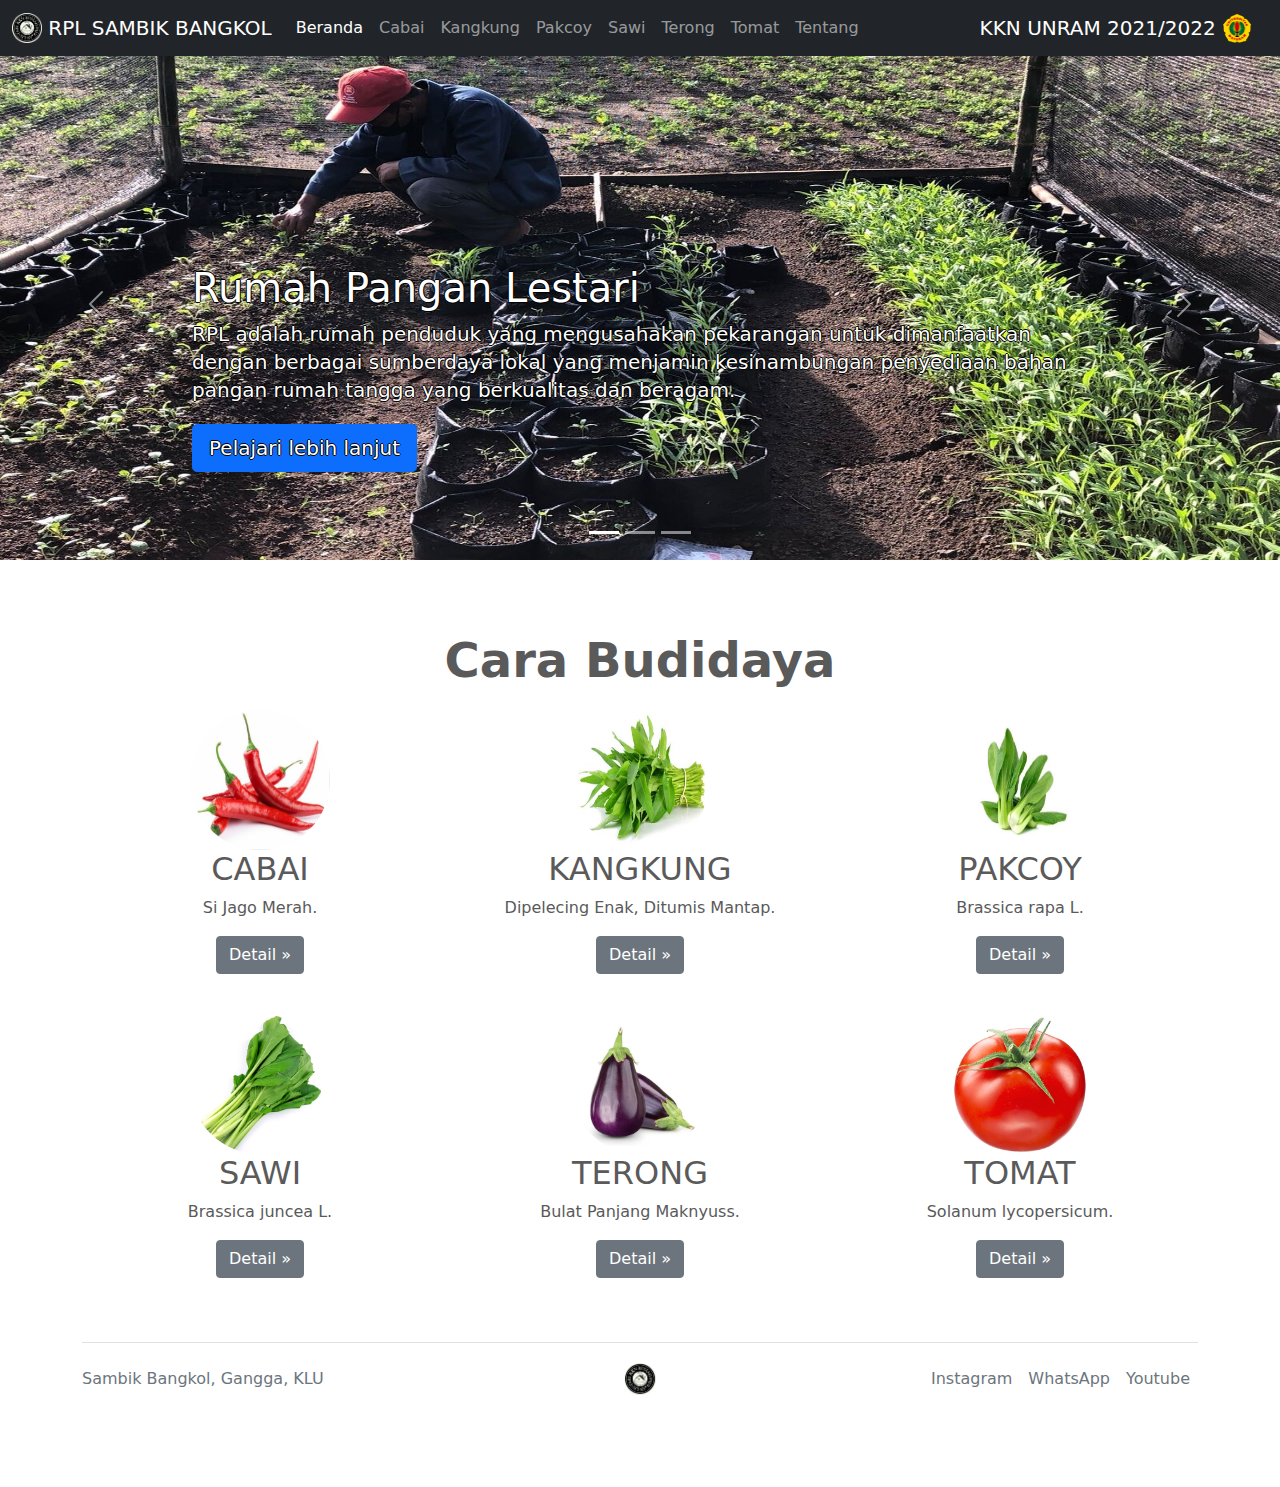
<file: index.html>
<!doctype html>
<html lang="en">
  <head>
    <meta charset="utf-8">
    <meta name="viewport" content="width=device-width, initial-scale=1">
    <meta name="description" content="">
    <meta name="author" content="KKN Tematik UNRAM 2021/2022 Sambik Bangkol">
    <title>RPL Sambik Bangkol</title>

    <link rel="shortcut icon" type="image/x-icon" href="favicon.ico">
		<link rel="canonical" href="http://localhost/kkn-sambikbangkol-rpl/">
	
		<link href="assets/dist/css/bootstrap.min.css" rel="stylesheet">
    <style>
      .bd-placeholder-img {
        font-size: 1.125rem;
        text-anchor: middle;
        -webkit-user-select: none;
        -moz-user-select: none;
        user-select: none;
      }

      @media (min-width: 768px) {
        .bd-placeholder-img-lg {
          font-size: 3.5rem;
        }
      }
    </style>
    <link href="assets/css/carousel.css" rel="stylesheet">
		<link href="assets/css/footers.css" rel="stylesheet">
  </head>
  <body>
    
<header>
  <nav class="navbar navbar-expand-md navbar-dark fixed-top bg-dark">
    <div class="container-fluid">
      <a class="navbar-brand" href="#">
				<img src="assets/images/logo-kkn-sambikbangkol-rpl.png" width="30" height="30" class="d-inline-block align-top" alt="">
				RPL SAMBIK BANGKOL
			</a>
      <button class="navbar-toggler" type="button" data-bs-toggle="collapse" data-bs-target="#navbarCollapse" aria-controls="navbarCollapse" aria-expanded="false" aria-label="Toggle navigation">
        <span class="navbar-toggler-icon"></span>
      </button>
      <div class="collapse navbar-collapse" id="navbarCollapse">
        <ul class="navbar-nav me-auto mb-2 mb-md-0">
          <li class="nav-item">
            <a class="nav-link active" aria-current="page" href="#">Beranda</a>
          </li>
          <li class="nav-item">
            <a class="nav-link" href="cabai.html">Cabai</a>
          </li>
					<li class="nav-item">
            <a class="nav-link" href="kangkung.html">Kangkung</a>
          </li>
					<li class="nav-item">
            <a class="nav-link" href="pakcoy.html">Pakcoy</a>
          </li>
					<li class="nav-item">
            <a class="nav-link" href="sawi.html">Sawi</a>
          </li>
					<li class="nav-item">
            <a class="nav-link" href="terong.html">Terong</a>
          </li>
					<li class="nav-item">
            <a class="nav-link" href="tomat.html">Tomat</a>
          </li>
					<li class="nav-item">
            <a class="nav-link" href="tentang.html">Tentang</a>
          </li>
        </ul>
        <a class="navbar-brand" href="tentang.html#kkn">
					KKN UNRAM 2021/2022
					<img src="assets/images/UNRAM-LOGO-FIX-STATUTA-.png" width="30" height="30" class="d-inline-block align-top" alt="">
				</a>
      </div>
    </div>
  </nav>
</header>

<main>

  <div id="myCarousel" class="carousel slide" data-bs-ride="carousel">
    <div class="carousel-indicators">
      <button type="button" data-bs-target="#myCarousel" data-bs-slide-to="0" class="active" aria-current="true" aria-label="Slide 1"></button>
      <button type="button" data-bs-target="#myCarousel" data-bs-slide-to="1" aria-label="Slide 2"></button>
      <button type="button" data-bs-target="#myCarousel" data-bs-slide-to="2" aria-label="Slide 3"></button>
    </div>
    <div class="carousel-inner">
      <div class="carousel-item active">
        <svg class="bd-placeholder-img" width="100%" height="100%" xmlns="http://www.w3.org/2000/svg" aria-hidden="true" preserveAspectRatio="xMidYMid slice" focusable="false">
					<img src="assets/images/car_rpl.jpeg">
				</svg>

        <div class="container">
          <div class="carousel-caption text-start">
            <h1>Rumah Pangan Lestari</h1>
            <p>RPL adalah rumah penduduk yang mengusahakan pekarangan untuk dimanfaatkan dengan berbagai sumberdaya lokal yang menjamin kesinambungan penyediaan bahan pangan rumah tangga yang berkualitas dan beragam.</p>
            <p><a class="btn btn-lg btn-primary" href="tentang.html#rpl">Pelajari lebih lanjut</a></p>
          </div>
        </div>
      </div>
      <div class="carousel-item">
        <svg class="bd-placeholder-img" width="100%" height="100%" xmlns="http://www.w3.org/2000/svg" aria-hidden="true" preserveAspectRatio="xMidYMid slice" focusable="false">
					<img src="assets/images/car_desa.jpg">
				</svg>

        <div class="container">
          <div class="carousel-caption">
            <h1>Desa Sambik Bangkol</h1>
            <p>Mulanya merupakan salah satu dusun yang berada di wilayah Desa Rempek. Setelah disetujui pemekaran, para tokoh masyarakat mengadakan musyawarah dan menyetujui nama desa pemekaran sebagai Desa Sambik Bangkol.</p>
            <p><a class="btn btn-lg btn-primary" href="tentang.html#desa">Pelajari lebih lanjut</a></p>
          </div>
        </div>
      </div>
      <div class="carousel-item">
        <svg class="bd-placeholder-img" width="100%" height="100%" xmlns="http://www.w3.org/2000/svg" aria-hidden="true" preserveAspectRatio="xMidYMid slice" focusable="false">
					<img src="assets/images/car_kkn.jpg">
				</svg>

        <div class="container">
          <div class="carousel-caption text-end">
            <h1>KKN Tematik UNRAM 2021/2022</h1>
            <p>Kuliah Kerja Nyata (KKN) adalah pengabdian kepada masyarakat oleh mahasiswa UNRAM sebagai salah bentuk kegiatan tridharma perguruan tinggi. UNRAM mengarahkan pola KKN Tematik berbasis pemberdayaan masyarakat.</p>
            <p><a class="btn btn-lg btn-primary" href="tentang.html#kkn">Pelajari lebih lanjut</a></p>
          </div>
        </div>
      </div>
    </div>
    <button class="carousel-control-prev" type="button" data-bs-target="#myCarousel" data-bs-slide="prev">
      <span class="carousel-control-prev-icon" aria-hidden="true"></span>
      <span class="visually-hidden">Previous</span>
    </button>
    <button class="carousel-control-next" type="button" data-bs-target="#myCarousel" data-bs-slide="next">
      <span class="carousel-control-next-icon" aria-hidden="true"></span>
      <span class="visually-hidden">Next</span>
    </button>
  </div>

  <div class="container marketing">

    <div class="px-1 py-2 my-1 text-center">
      <h1 class="display-5 fw-bold">Cara Budidaya</h1>
    </div>
	
		<div class="row">
      <div class="col-lg-4">
        <img class="bd-placeholder-img rounded-circle" src="assets/images/cabai.jpg" width="140" height="140" role="img" aria-label="Gambar Cabai" preserveAspectRatio="xMidYMid slice" focusable="false">

        <h2>CABAI</h2>
        <p>Si Jago Merah.</p>
        <p><a class="btn btn-secondary" href="cabai.html">Detail &raquo;</a></p>
      </div>
      <div class="col-lg-4">
        <img class="bd-placeholder-img rounded-circle" src="assets/images/kangkung.jpg" width="140" height="140" role="img" aria-label="Gambar Kangkung" preserveAspectRatio="xMidYMid slice" focusable="false">

        <h2>KANGKUNG</h2>
        <p>Dipelecing Enak, Ditumis Mantap.</p>
        <p><a class="btn btn-secondary" href="kangkung.html">Detail &raquo;</a></p>
      </div>
      <div class="col-lg-4">
        <img class="bd-placeholder-img rounded-circle" src="assets/images/pakcoy.jpg" width="140" height="140" role="img" aria-label="Gambar Pakcoy" preserveAspectRatio="xMidYMid slice" focusable="false">

        <h2>PAKCOY</h2>
        <p>Brassica rapa L.</p>
        <p><a class="btn btn-secondary" href="pakcoy.html">Detail &raquo;</a></p>
      </div>
    </div>
	
		<div class="row">
      <div class="col-lg-4">
        <img class="bd-placeholder-img rounded-circle" src="assets/images/sawi.jpg" width="140" height="140" role="img" aria-label="Gambar Sawi" preserveAspectRatio="xMidYMid slice" focusable="false">

        <h2>SAWI</h2>
        <p>Brassica juncea L.</p>
        <p><a class="btn btn-secondary" href="sawi.html">Detail &raquo;</a></p>
      </div>
      <div class="col-lg-4">
        <img class="bd-placeholder-img rounded-circle" src="assets/images/terong.jpg" width="140" height="140" role="img" aria-label="Gambar Terong" preserveAspectRatio="xMidYMid slice" focusable="false">

        <h2>TERONG</h2>
        <p>Bulat Panjang Maknyuss.</p>
        <p><a class="btn btn-secondary" href="terong.html">Detail &raquo;</a></p>
      </div>
      <div class="col-lg-4">
        <img class="bd-placeholder-img rounded-circle" src="assets/images/tomat.jpg" width="140" height="140" role="img" aria-label="Gambar Tomat" preserveAspectRatio="xMidYMid slice" focusable="false">

        <h2>TOMAT</h2>
        <p>Solanum lycopersicum.</p>
        <p><a class="btn btn-secondary" href="tomat.html">Detail &raquo;</a></p>
      </div>
    </div>
	
  </div>

  <div class="container">
		<footer class="d-flex flex-wrap justify-content-between align-items-center py-3 my-4 border-top">
			<p class="col-md-4 mb-0 text-muted">Sambik Bangkol, Gangga, KLU</p>

			<a href="#" class="col-md-4 d-flex align-items-center justify-content-center mb-3 mb-md-0 me-md-auto link-dark text-decoration-none">
				<img src="assets/images/logo-kkn-sambikbangkol-rpl.png" width="32" height="32" class="d-inline-block align-top" alt="">
			</a>

			<ul class="nav col-md-4 justify-content-end">
				<li class="nav-item"><a href="https://instagram.com/_u/kkn_sambikbangkol2021/" class="nav-link px-2 text-muted">Instagram</a></li>
				<li class="nav-item"><a href="https://api.whatsapp.com/send?phone=+6282341363377" class="nav-link px-2 text-muted">WhatsApp</a></li>
				<li class="nav-item"><a href="https://www.youtube.com/channel/UCGfQWRl5YHakJqKWUJrKYpQ" class="nav-link px-2 text-muted">Youtube</a></li>
			</ul>
		</footer>
	</div>
	
</main>
    
		<script src="assets/dist/js/bootstrap.bundle.min.js"></script>
		
  </body>
</html>
</file>
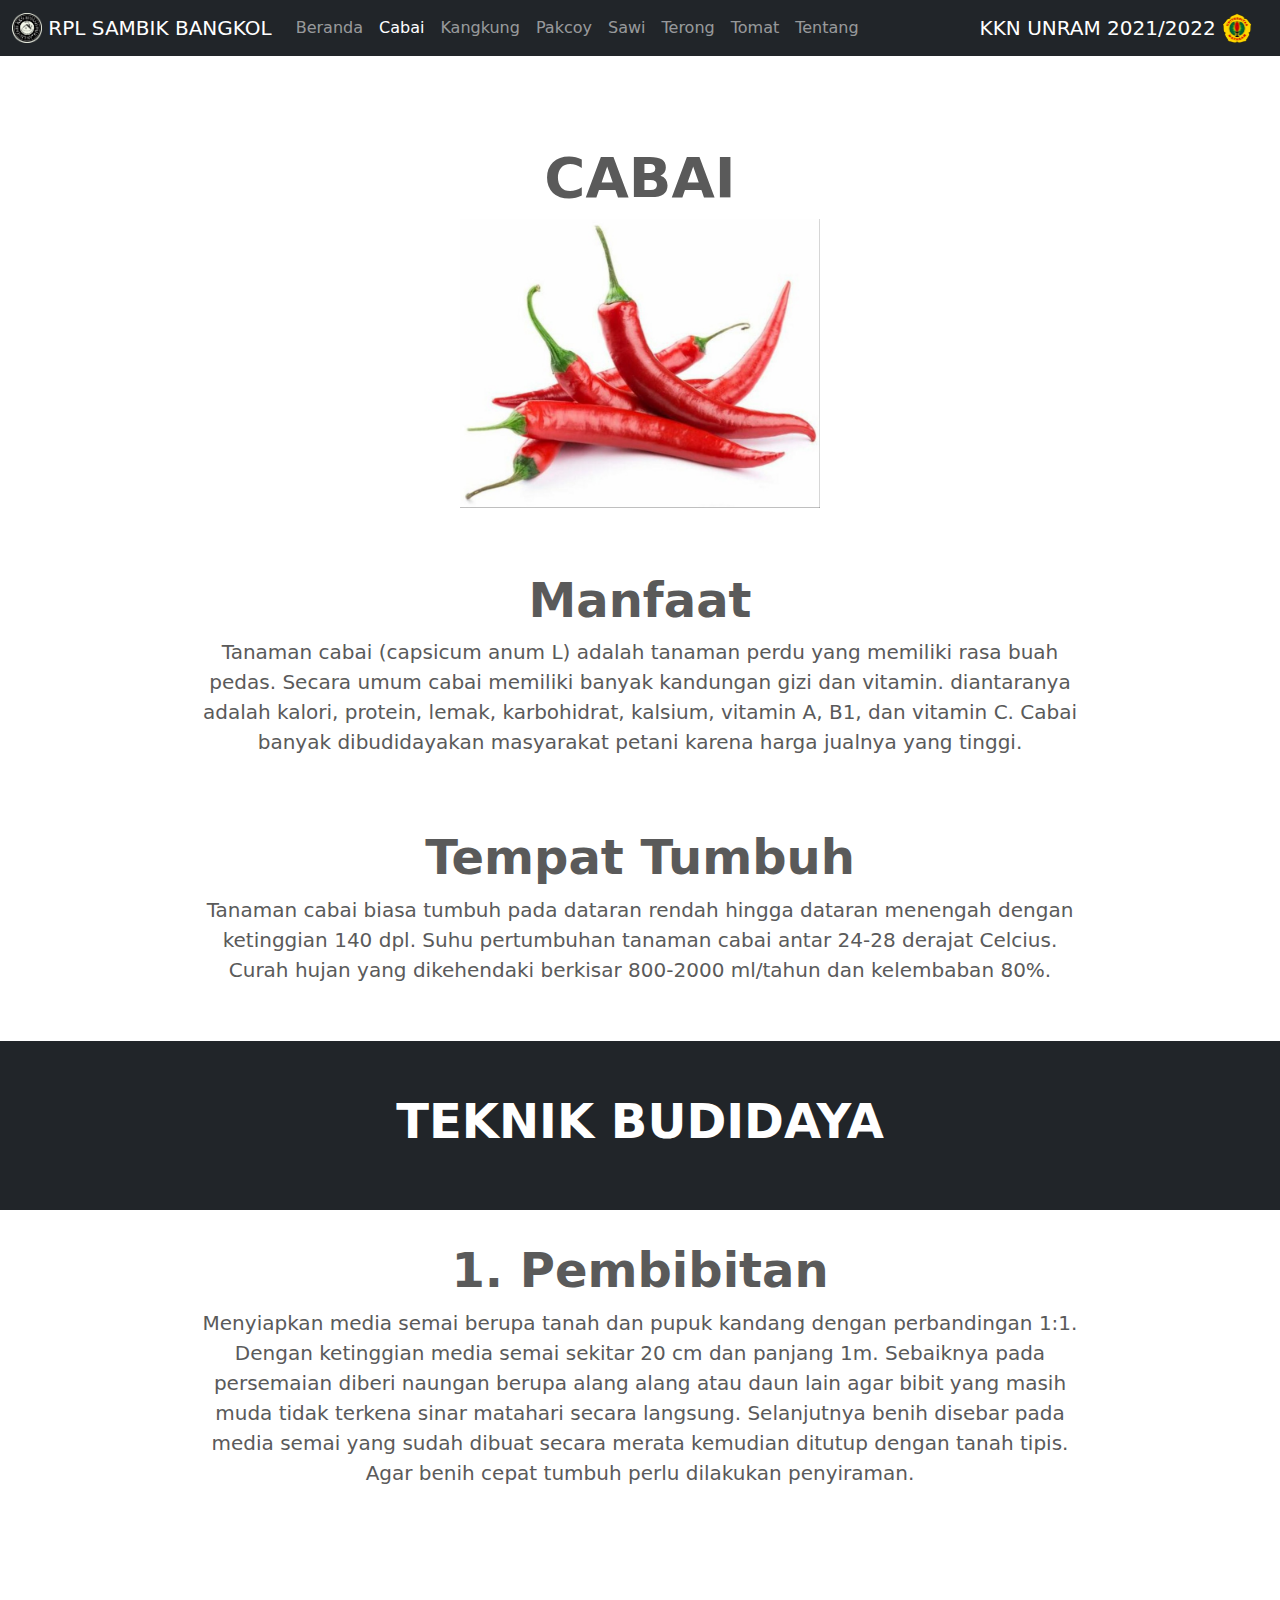
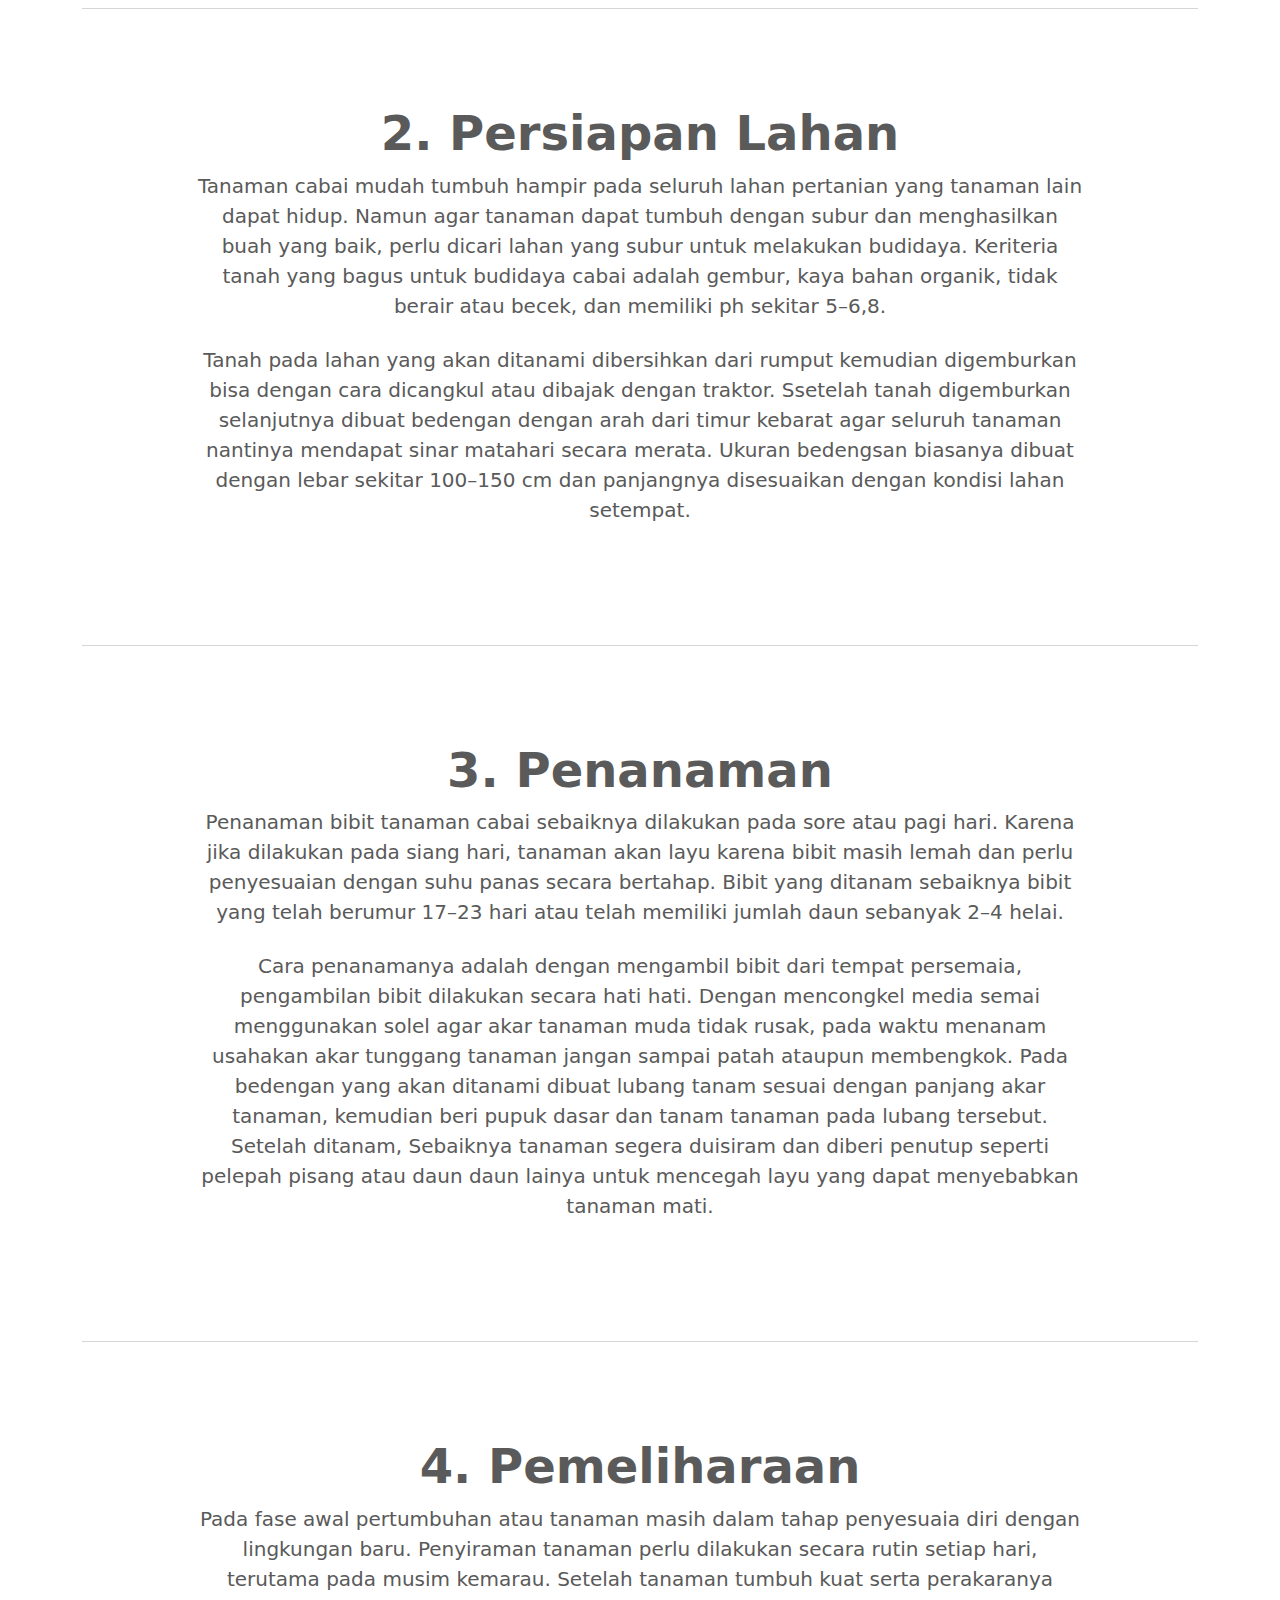
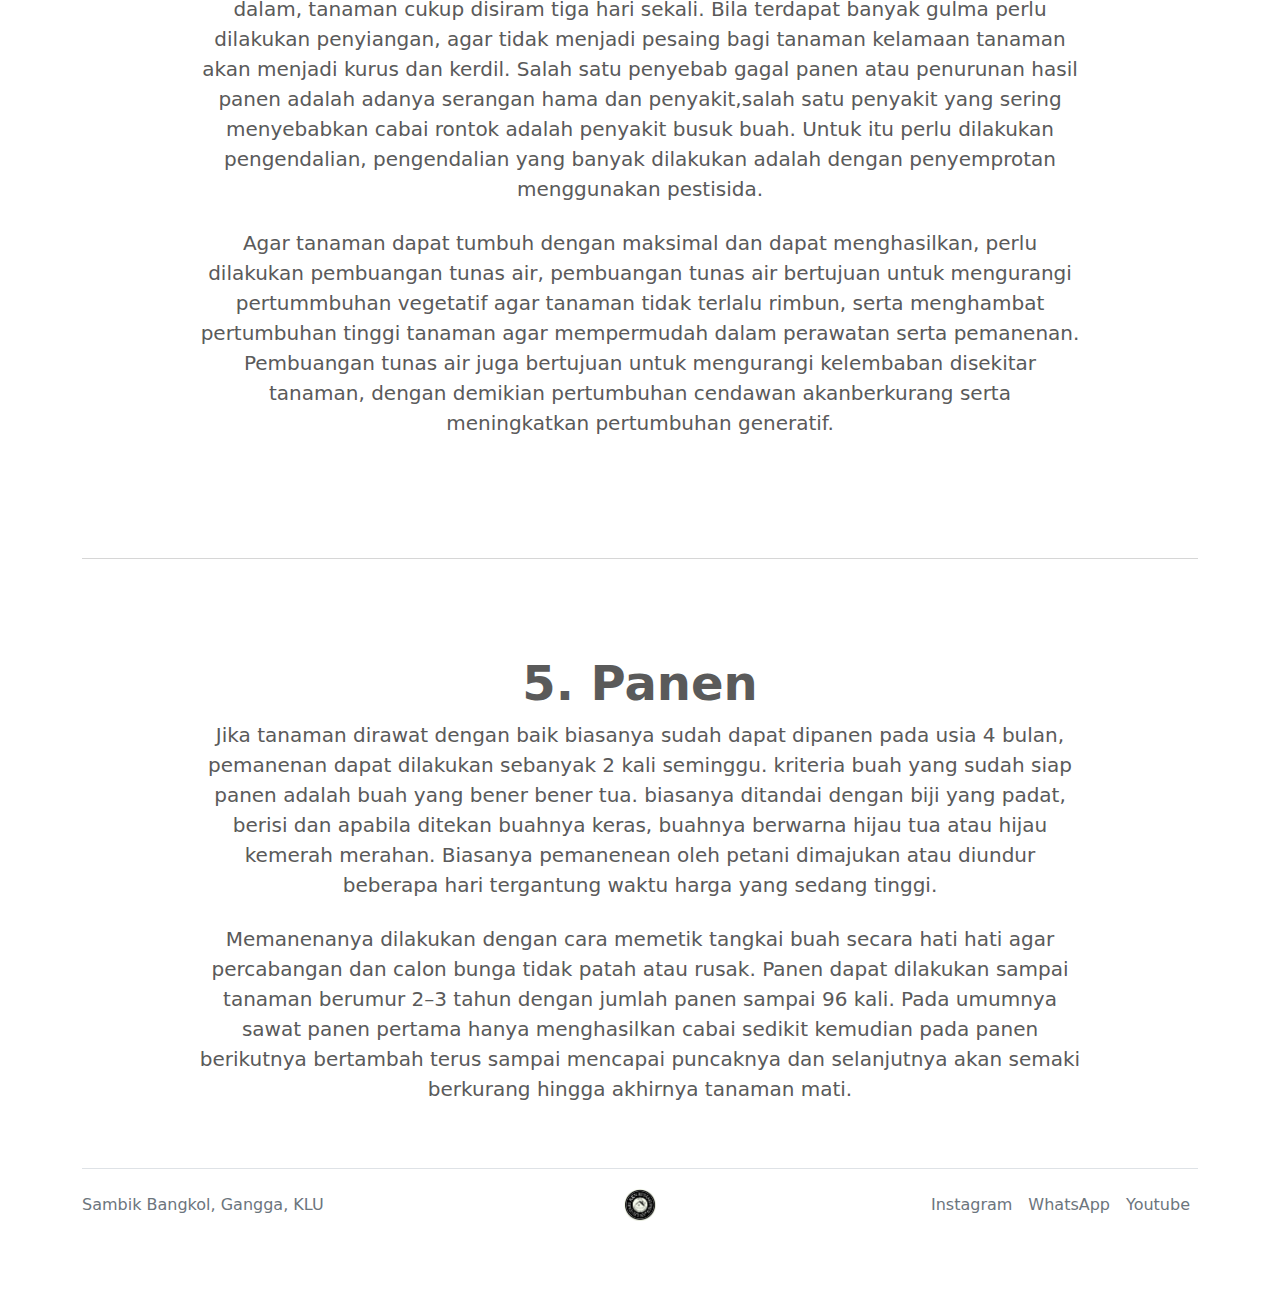
<file: cabai.html>
<!doctype html>
<html lang="en">
  <head>
    <meta charset="utf-8">
    <meta name="viewport" content="width=device-width, initial-scale=1">
    <meta name="description" content="">
    <meta name="author" content="KKN Tematik UNRAM 2021/2022 Sambik Bangkol">
    <title>RPL Sambik Bangkol - Cabai</title>

    <link rel="shortcut icon" type="image/x-icon" href="favicon.ico">
		<link rel="canonical" href="http://localhost/kkn-sambikbangkol-rpl/">
	
		<link href="assets/dist/css/bootstrap.min.css" rel="stylesheet">
    <style>
      .bd-placeholder-img {
        font-size: 1.125rem;
        text-anchor: middle;
        -webkit-user-select: none;
        -moz-user-select: none;
        user-select: none;
      }

      @media (min-width: 768px) {
        .bd-placeholder-img-lg {
          font-size: 3.5rem;
        }
      }
    </style>
    <link href="assets/css/carousel.css" rel="stylesheet">
		<link href="assets/css/footers.css" rel="stylesheet">
  </head>
  <body>
    
<header>
  <nav class="navbar navbar-expand-md navbar-dark fixed-top bg-dark">
    <div class="container-fluid">
      <a class="navbar-brand" href="index.html">
				<img src="assets/images/logo-kkn-sambikbangkol-rpl.png" width="30" height="30" class="d-inline-block align-top" alt="">
				RPL SAMBIK BANGKOL
			</a>
      <button class="navbar-toggler" type="button" data-bs-toggle="collapse" data-bs-target="#navbarCollapse" aria-controls="navbarCollapse" aria-expanded="false" aria-label="Toggle navigation">
        <span class="navbar-toggler-icon"></span>
      </button>
      <div class="collapse navbar-collapse" id="navbarCollapse">
        <ul class="navbar-nav me-auto mb-2 mb-md-0">
          <li class="nav-item">
            <a class="nav-link" href="index.html">Beranda</a>
          </li>
          <li class="nav-item">
            <a class="nav-link active" aria-current="page" href="#">Cabai</a>
          </li>
					<li class="nav-item">
            <a class="nav-link" href="kangkung.html">Kangkung</a>
          </li>
					<li class="nav-item">
            <a class="nav-link" href="pakcoy.html">Pakcoy</a>
          </li>
					<li class="nav-item">
            <a class="nav-link" href="sawi.html">Sawi</a>
          </li>
					<li class="nav-item">
            <a class="nav-link" href="terong.html">Terong</a>
          </li>
					<li class="nav-item">
            <a class="nav-link" href="tomat.html">Tomat</a>
          </li>
					<li class="nav-item">
            <a class="nav-link" href="tentang.html">Tentang</a>
          </li>
        </ul>
        <a class="navbar-brand" href="tentang.html#kkn">
					KKN UNRAM 2021/2022
					<img src="assets/images/UNRAM-LOGO-FIX-STATUTA-.png" width="30" height="30" class="d-inline-block align-top" alt="">
				</a>
      </div>
    </div>
  </nav>
</header>

<main>
	
	<div class="container marketing">
	
		<div class="px-4 pt-5 my-5 text-center">
			<h1 class="display-4 fw-bold">CABAI</h1>
			<img class="d-block mx-auto mb-4 img-fluid" src="assets/images/cabai.jpg" alt="" width="360" height="240">
		</div>

    <div class="px-4 py-3 my-3 text-center">
			<h1 class="display-5 fw-bold">Manfaat</h1>
			<div class="col-lg-10 mx-auto">
				<p class="lead mb-4">Tanaman cabai (capsicum anum L) adalah tanaman perdu yang memiliki rasa buah pedas. Secara umum cabai memiliki banyak kandungan gizi dan vitamin. diantaranya adalah kalori, protein, lemak, karbohidrat, kalsium, vitamin A, B1, dan vitamin C. Cabai banyak dibudidayakan masyarakat petani karena harga jualnya yang tinggi.</p>
			</div>
		</div>

    <div class="px-4 py-3 my-3 text-center">
			<h1 class="display-5 fw-bold">Tempat Tumbuh</h1>
			<div class="col-lg-10 mx-auto">
				<p class="lead mb-4">Tanaman cabai biasa tumbuh pada dataran rendah hingga dataran menengah dengan ketinggian 140 dpl. Suhu pertumbuhan tanaman cabai antar 24-28 derajat Celcius. Curah hujan yang dikehendaki berkisar 800-2000 ml/tahun dan kelembaban 80%.</p>
			</div>
		</div>

  </div>
	
	<div class="bg-dark text-secondary px-4 py-1 text-center">
    <div class="py-5">
      <h1 class="display-5 fw-bold text-white">TEKNIK BUDIDAYA</h1>
    </div>
  </div>
	
	<div class="container marketing">

    <div class="px-4 py-3 my-3 text-center">
			<h1 class="display-5 fw-bold">1. Pembibitan</h1>
			<div class="col-lg-10 mx-auto">
				<p class="lead mb-4">Menyiapkan media semai berupa tanah dan pupuk kandang dengan perbandingan 1:1. Dengan ketinggian media semai sekitar 20 cm dan panjang 1m. Sebaiknya pada persemaian diberi naungan berupa alang alang atau daun lain agar bibit yang masih muda tidak terkena sinar matahari secara langsung. Selanjutnya benih disebar pada media semai yang sudah dibuat secara merata kemudian ditutup dengan tanah tipis. Agar benih cepat tumbuh perlu dilakukan penyiraman.</p>
			</div>
		</div>
		
		<hr class="featurette-divider">

    <div class="px-4 py-3 my-3 text-center">
			<h1 class="display-5 fw-bold">2. Persiapan Lahan</h1>
			<div class="col-lg-10 mx-auto">
				<p class="lead mb-4">Tanaman cabai mudah tumbuh hampir pada seluruh lahan pertanian yang tanaman lain dapat hidup. Namun agar tanaman dapat tumbuh dengan subur dan menghasilkan buah yang baik, perlu dicari lahan yang subur untuk melakukan budidaya. Keriteria tanah yang bagus untuk budidaya cabai adalah gembur, kaya bahan organik, tidak berair atau becek, dan memiliki ph sekitar 5–6,8.</p>
			</div>
			<div class="col-lg-10 mx-auto">
				<p class="lead mb-4">Tanah pada lahan yang akan ditanami dibersihkan dari rumput kemudian digemburkan bisa dengan cara dicangkul atau dibajak dengan traktor. Ssetelah tanah digemburkan selanjutnya dibuat bedengan dengan arah dari timur kebarat agar seluruh tanaman nantinya mendapat sinar matahari secara merata. Ukuran bedengsan biasanya dibuat dengan lebar sekitar 100–150 cm dan panjangnya disesuaikan dengan kondisi lahan setempat.</p>
			</div>
		</div>
		
		<hr class="featurette-divider">

    <div class="px-4 py-3 my-3 text-center">
			<h1 class="display-5 fw-bold">3. Penanaman</h1>
			<div class="col-lg-10 mx-auto">
				<p class="lead mb-4">Penanaman bibit tanaman cabai sebaiknya dilakukan pada sore atau pagi hari. Karena jika dilakukan pada siang hari, tanaman akan layu karena bibit masih lemah dan perlu penyesuaian dengan suhu panas secara bertahap. Bibit yang ditanam sebaiknya bibit yang telah berumur 17–23 hari atau telah memiliki jumlah daun sebanyak 2–4 helai.</p>
			</div>
			<div class="col-lg-10 mx-auto">
				<p class="lead mb-4">Cara penanamanya adalah dengan mengambil bibit dari tempat persemaia, pengambilan bibit dilakukan secara hati hati. Dengan mencongkel media semai menggunakan solel agar akar tanaman muda tidak rusak, pada waktu menanam usahakan akar tunggang tanaman jangan sampai patah ataupun membengkok. Pada bedengan yang akan ditanami dibuat lubang tanam sesuai dengan panjang akar tanaman, kemudian beri pupuk dasar dan tanam tanaman pada lubang tersebut. Setelah ditanam, Sebaiknya tanaman segera duisiram dan diberi penutup seperti pelepah pisang atau daun daun lainya untuk mencegah layu yang dapat menyebabkan tanaman mati.</p>
			</div>
		</div>
		
		<hr class="featurette-divider">

    <div class="px-4 py-3 my-3 text-center">
			<h1 class="display-5 fw-bold">4. Pemeliharaan</h1>
			<div class="col-lg-10 mx-auto">
				<p class="lead mb-4">Pada fase awal pertumbuhan atau tanaman masih dalam tahap penyesuaia diri dengan lingkungan baru. Penyiraman tanaman perlu dilakukan secara rutin setiap hari, terutama pada musim kemarau. Setelah tanaman tumbuh kuat serta perakaranya dalam, tanaman cukup disiram tiga hari sekali. Bila terdapat banyak gulma perlu dilakukan penyiangan, agar tidak menjadi pesaing bagi tanaman kelamaan tanaman akan menjadi kurus dan kerdil. Salah satu penyebab gagal panen atau penurunan hasil panen adalah adanya serangan hama dan penyakit,salah satu penyakit yang sering menyebabkan cabai rontok adalah penyakit busuk buah. Untuk itu perlu dilakukan pengendalian, pengendalian yang banyak dilakukan adalah dengan penyemprotan menggunakan pestisida.</p>
			</div>
			<div class="col-lg-10 mx-auto">
				<p class="lead mb-4">Agar tanaman dapat tumbuh dengan maksimal dan dapat menghasilkan, perlu dilakukan pembuangan tunas air, pembuangan tunas air bertujuan untuk mengurangi pertummbuhan vegetatif agar tanaman tidak terlalu rimbun, serta menghambat pertumbuhan tinggi tanaman agar mempermudah dalam perawatan serta pemanenan. Pembuangan tunas air juga bertujuan untuk mengurangi kelembaban disekitar tanaman, dengan demikian pertumbuhan cendawan akanberkurang serta meningkatkan pertumbuhan generatif.</p>
			</div>
		</div>
		
		<hr class="featurette-divider">

    <div class="px-4 py-3 my-3 text-center">
			<h1 class="display-5 fw-bold">5. Panen</h1>
			<div class="col-lg-10 mx-auto">
				<p class="lead mb-4">Jika tanaman dirawat dengan baik biasanya sudah dapat dipanen pada usia 4 bulan, pemanenan dapat dilakukan sebanyak 2 kali seminggu. kriteria buah yang sudah siap panen adalah buah yang bener bener tua. biasanya ditandai dengan biji yang padat, berisi dan apabila ditekan buahnya keras, buahnya berwarna hijau tua atau hijau kemerah merahan. Biasanya pemanenean oleh petani dimajukan atau diundur beberapa hari tergantung waktu harga yang sedang tinggi.</p>
			</div>
			<div class="col-lg-10 mx-auto">
				<p class="lead mb-4">Memanenanya dilakukan dengan cara memetik tangkai buah secara hati hati agar percabangan dan calon bunga tidak patah atau rusak. Panen dapat dilakukan sampai tanaman berumur 2–3 tahun dengan jumlah panen sampai 96 kali. Pada umumnya sawat panen pertama hanya menghasilkan cabai sedikit kemudian pada panen berikutnya bertambah terus sampai mencapai puncaknya dan selanjutnya akan semaki berkurang hingga akhirnya tanaman mati.</p>
			</div>
		</div>

  </div>

  <div class="container">
		<footer class="d-flex flex-wrap justify-content-between align-items-center py-3 my-4 border-top">
			<p class="col-md-4 mb-0 text-muted">Sambik Bangkol, Gangga, KLU</p>

			<a href="#" class="col-md-4 d-flex align-items-center justify-content-center mb-3 mb-md-0 me-md-auto link-dark text-decoration-none">
				<img src="assets/images/logo-kkn-sambikbangkol-rpl.png" width="32" height="32" class="d-inline-block align-top" alt="">
			</a>

			<ul class="nav col-md-4 justify-content-end">
				<li class="nav-item"><a href="https://instagram.com/_u/kkn_sambikbangkol2021/" class="nav-link px-2 text-muted">Instagram</a></li>
				<li class="nav-item"><a href="https://api.whatsapp.com/send?phone=+6282341363377" class="nav-link px-2 text-muted">WhatsApp</a></li>
				<li class="nav-item"><a href="https://www.youtube.com/channel/UCGfQWRl5YHakJqKWUJrKYpQ" class="nav-link px-2 text-muted">Youtube</a></li>
			</ul>
		</footer>
	</div>
</main>
    
		<script src="assets/dist/js/bootstrap.bundle.min.js"></script>
		
  </body>
</html>
</file>
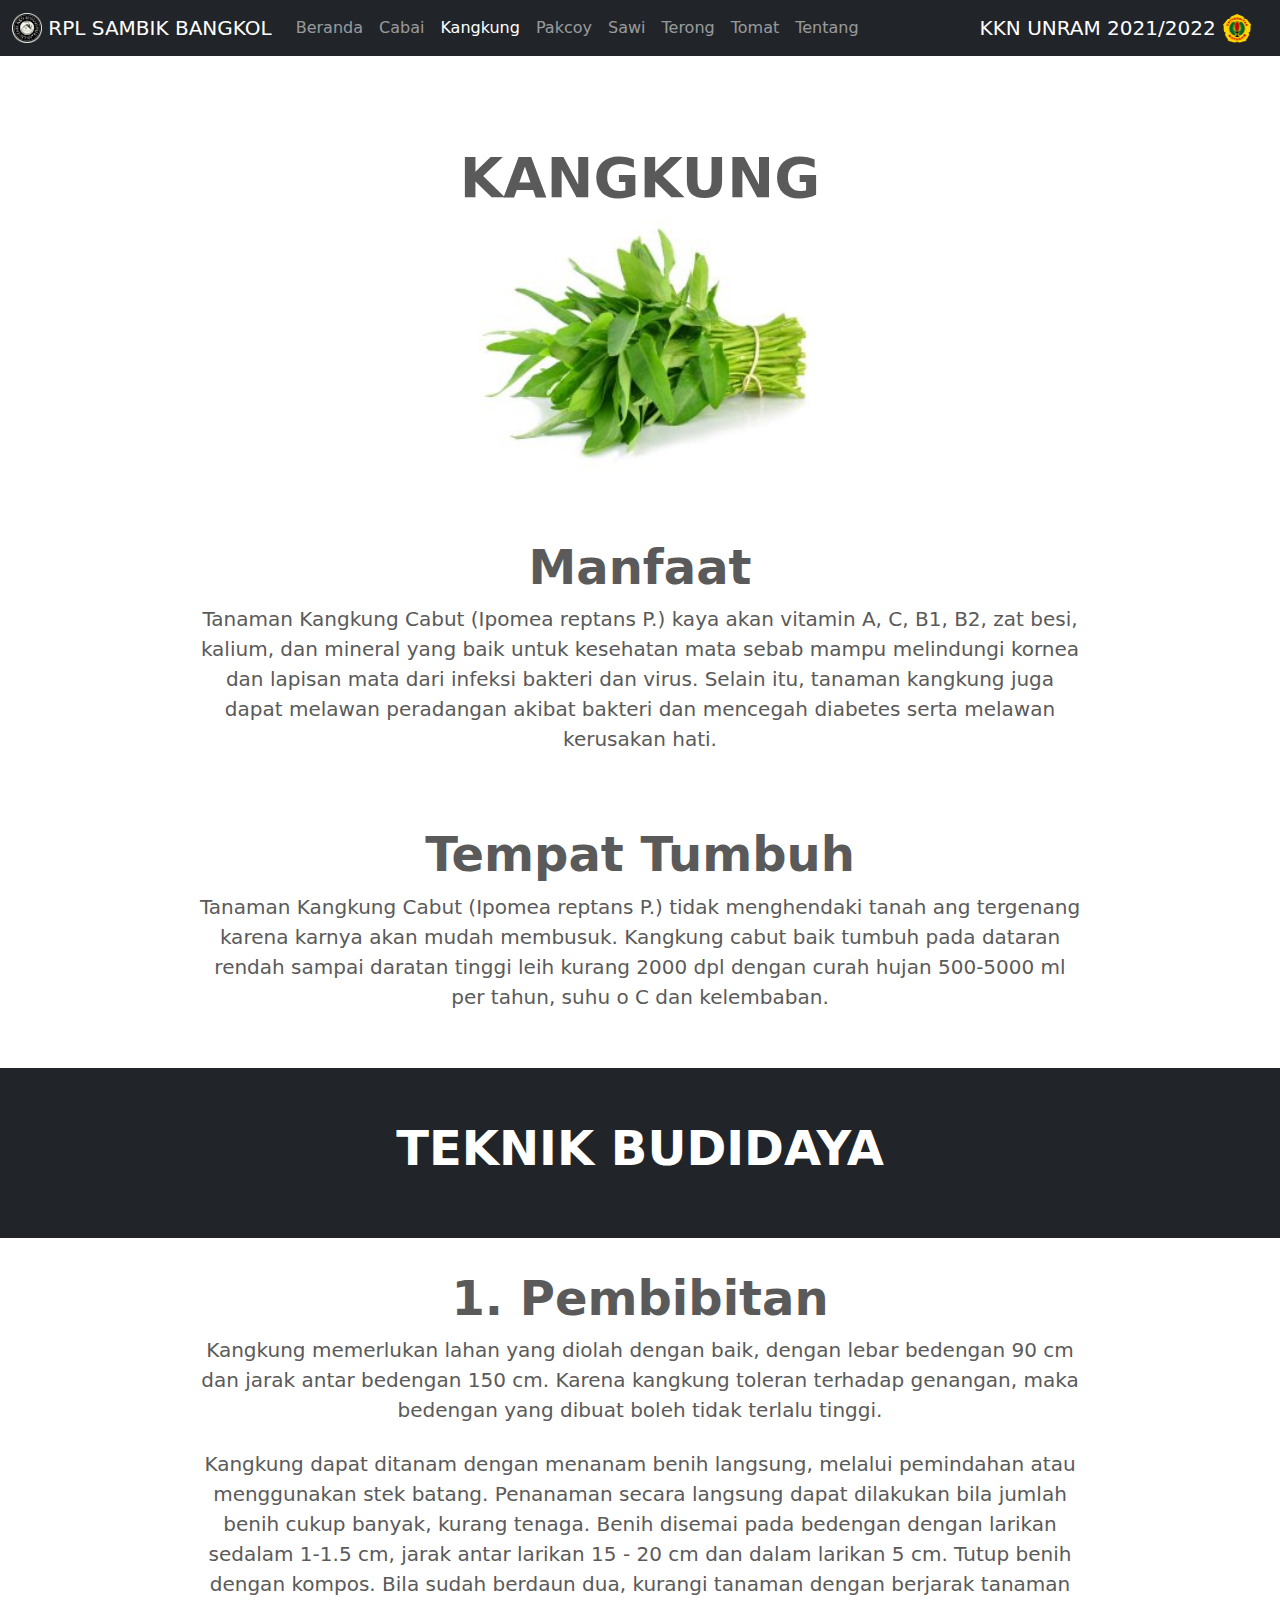
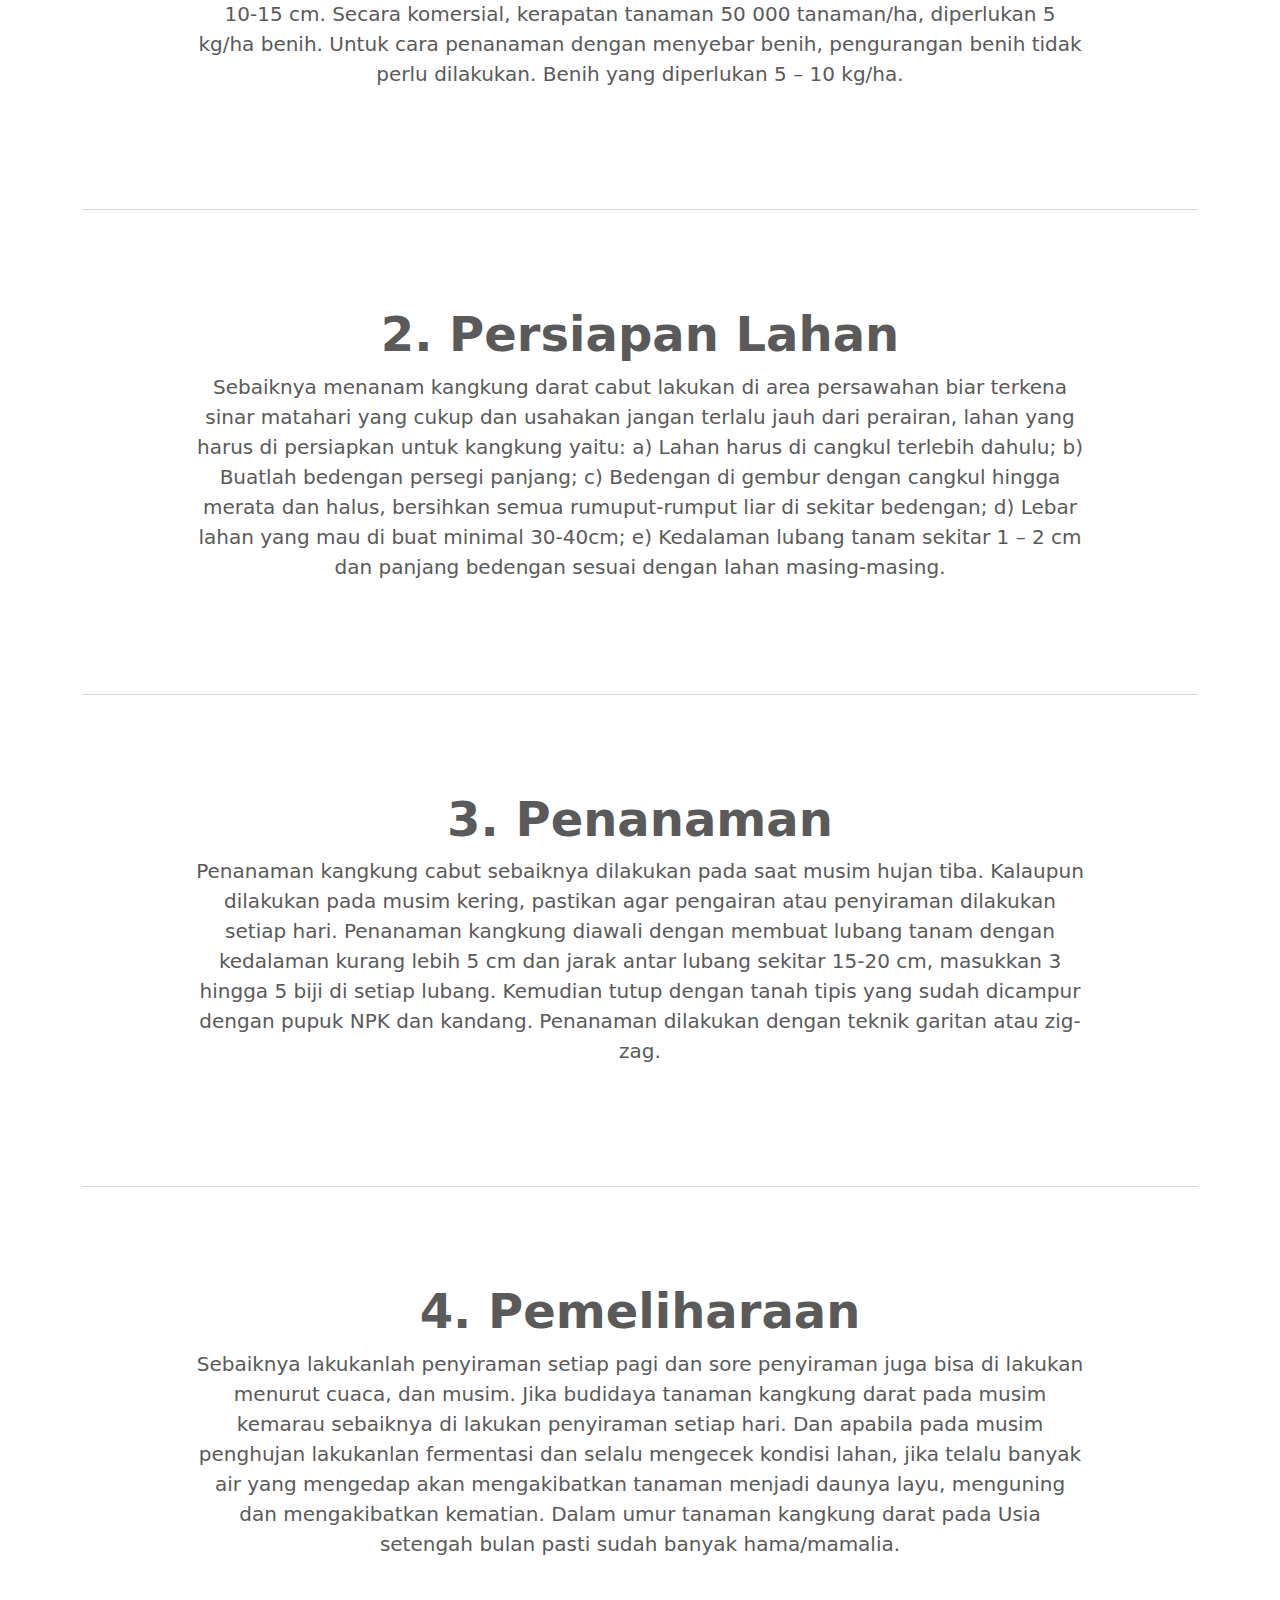
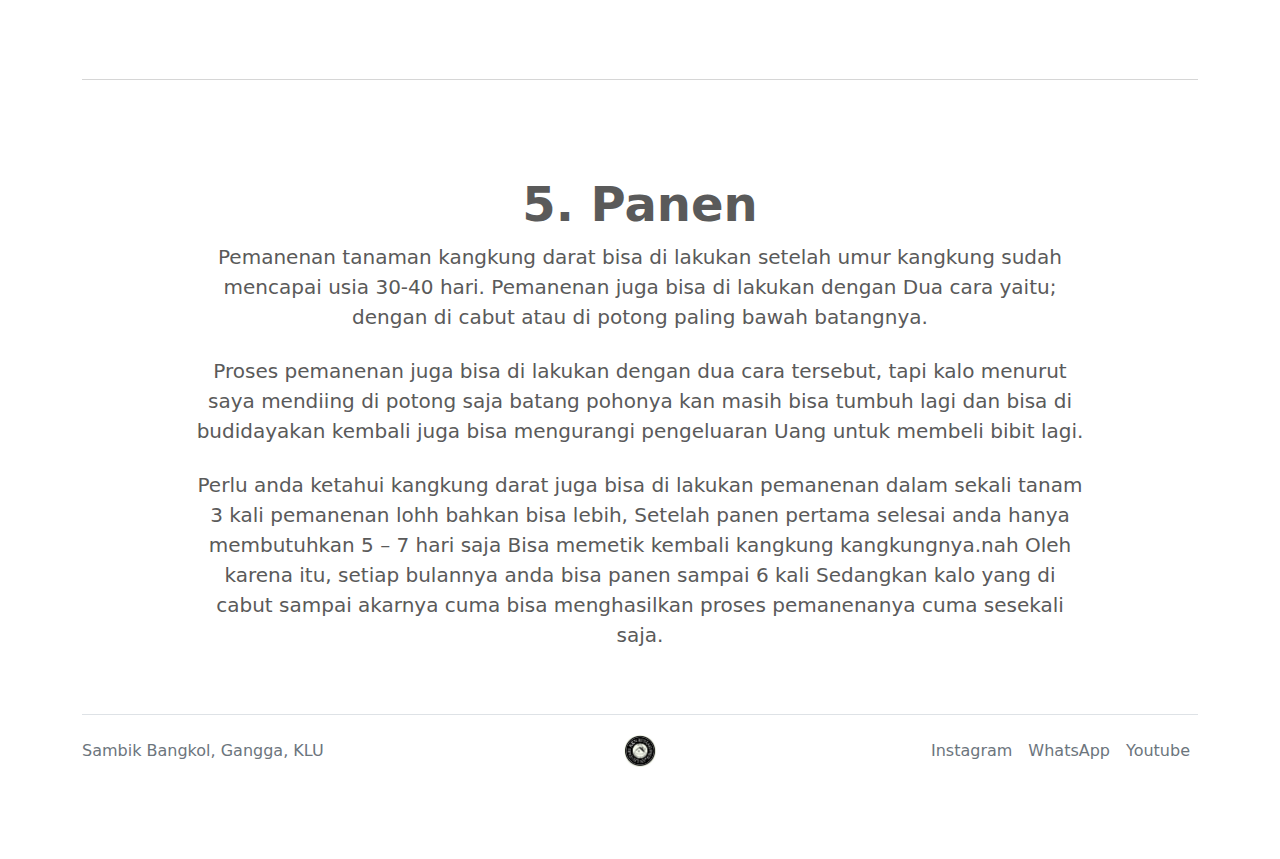
<file: kangkung.html>
<!doctype html>
<html lang="en">
  <head>
    <meta charset="utf-8">
    <meta name="viewport" content="width=device-width, initial-scale=1">
    <meta name="description" content="">
    <meta name="author" content="KKN Tematik UNRAM 2021/2022 Sambik Bangkol">
    <title>RPL Sambik Bangkol - Kangkung</title>

    <link rel="shortcut icon" type="image/x-icon" href="favicon.ico">
		<link rel="canonical" href="http://localhost/kkn-sambikbangkol-rpl/">
	
		<link href="assets/dist/css/bootstrap.min.css" rel="stylesheet">
    <style>
      .bd-placeholder-img {
        font-size: 1.125rem;
        text-anchor: middle;
        -webkit-user-select: none;
        -moz-user-select: none;
        user-select: none;
      }

      @media (min-width: 768px) {
        .bd-placeholder-img-lg {
          font-size: 3.5rem;
        }
      }
    </style>
    <link href="assets/css/carousel.css" rel="stylesheet">
		<link href="assets/css/footers.css" rel="stylesheet">
  </head>
  <body>
    
<header>
  <nav class="navbar navbar-expand-md navbar-dark fixed-top bg-dark">
    <div class="container-fluid">
      <a class="navbar-brand" href="index.html">
				<img src="assets/images/logo-kkn-sambikbangkol-rpl.png" width="30" height="30" class="d-inline-block align-top" alt="">
				RPL SAMBIK BANGKOL
			</a>
      <button class="navbar-toggler" type="button" data-bs-toggle="collapse" data-bs-target="#navbarCollapse" aria-controls="navbarCollapse" aria-expanded="false" aria-label="Toggle navigation">
        <span class="navbar-toggler-icon"></span>
      </button>
      <div class="collapse navbar-collapse" id="navbarCollapse">
        <ul class="navbar-nav me-auto mb-2 mb-md-0">
          <li class="nav-item">
            <a class="nav-link" href="index.html">Beranda</a>
          </li>
          <li class="nav-item">
            <a class="nav-link" href="cabai.html">Cabai</a>
          </li>
					<li class="nav-item">
            <a class="nav-link active" aria-current="page" href="#">Kangkung</a>
          </li>
					<li class="nav-item">
            <a class="nav-link" href="pakcoy.html">Pakcoy</a>
          </li>
					<li class="nav-item">
            <a class="nav-link" href="sawi.html">Sawi</a>
          </li>
					<li class="nav-item">
            <a class="nav-link" href="terong.html">Terong</a>
          </li>
					<li class="nav-item">
            <a class="nav-link" href="tomat.html">Tomat</a>
          </li>
					<li class="nav-item">
            <a class="nav-link" href="tentang.html">Tentang</a>
          </li>
        </ul>
        <a class="navbar-brand" href="tentang.html#kkn">
					KKN UNRAM 2021/2022
					<img src="assets/images/UNRAM-LOGO-FIX-STATUTA-.png" width="30" height="30" class="d-inline-block align-top" alt="">
				</a>
      </div>
    </div>
  </nav>
</header>

<main>
	
	<div class="container marketing">
	
		<div class="px-4 pt-5 my-5 text-center">
			<h1 class="display-4 fw-bold">KANGKUNG</h1>
			<img class="d-block mx-auto mb-4 img-fluid" src="assets/images/kangkung.jpg" alt="" width="360" height="240">
		</div>

    <div class="px-4 py-3 my-3 text-center">
			<h1 class="display-5 fw-bold">Manfaat</h1>
			<div class="col-lg-10 mx-auto">
				<p class="lead mb-4">Tanaman Kangkung Cabut (Ipomea reptans P.) kaya akan vitamin A, C, B1, B2, zat besi, kalium, dan mineral yang baik untuk kesehatan mata sebab mampu melindungi kornea dan lapisan mata dari infeksi bakteri dan virus. Selain itu, tanaman kangkung juga dapat melawan peradangan akibat bakteri dan mencegah diabetes serta melawan kerusakan hati.</p>
			</div>
		</div>

    <div class="px-4 py-3 my-3 text-center">
			<h1 class="display-5 fw-bold">Tempat Tumbuh</h1>
			<div class="col-lg-10 mx-auto">
				<p class="lead mb-4">Tanaman Kangkung Cabut (Ipomea reptans P.)  tidak menghendaki tanah ang tergenang karena karnya akan mudah membusuk. Kangkung cabut baik tumbuh pada dataran rendah sampai daratan tinggi leih kurang 2000 dpl dengan curah hujan 500-5000 ml per tahun, suhu o C dan kelembaban.</p>
			</div>
		</div>

  </div>
	
	<div class="bg-dark text-secondary px-4 py-1 text-center">
    <div class="py-5">
      <h1 class="display-5 fw-bold text-white">TEKNIK BUDIDAYA</h1>
    </div>
  </div>
	
	<div class="container marketing">

    <div class="px-4 py-3 my-3 text-center">
			<h1 class="display-5 fw-bold">1. Pembibitan</h1>
			<div class="col-lg-10 mx-auto">
				<p class="lead mb-4">Kangkung memerlukan lahan yang diolah dengan baik, dengan lebar bedengan 90 cm dan jarak antar bedengan 150 cm. Karena kangkung toleran terhadap genangan, maka bedengan yang dibuat boleh tidak terlalu tinggi.</p>
			</div>
			<div class="col-lg-10 mx-auto">
				<p class="lead mb-4">Kangkung dapat ditanam dengan menanam benih langsung, melalui pemindahan atau menggunakan stek batang. Penanaman secara langsung dapat dilakukan bila jumlah benih cukup banyak, kurang tenaga. Benih disemai pada bedengan dengan larikan sedalam 1-1.5 cm, jarak antar larikan 15 - 20 cm dan dalam larikan 5 cm. Tutup benih dengan kompos. Bila sudah berdaun dua, kurangi tanaman dengan berjarak tanaman 10-15 cm. Secara komersial, kerapatan tanaman 50 000 tanaman/ha, diperlukan 5 kg/ha benih. Untuk cara penanaman dengan menyebar benih, pengurangan benih tidak perlu dilakukan. Benih yang diperlukan 5 – 10 kg/ha.</p>
			</div>
		</div>
		
		<hr class="featurette-divider">

    <div class="px-4 py-3 my-3 text-center">
			<h1 class="display-5 fw-bold">2. Persiapan Lahan</h1>
			<div class="col-lg-10 mx-auto">
				<p class="lead">Sebaiknya menanam kangkung darat cabut lakukan di area persawahan biar terkena sinar matahari yang cukup dan usahakan jangan terlalu jauh dari perairan, lahan yang harus di persiapkan untuk   kangkung yaitu: a) Lahan harus di cangkul terlebih dahulu; b) Buatlah bedengan persegi panjang; c) Bedengan di gembur dengan cangkul hingga merata dan halus, bersihkan semua rumuput-rumput liar di sekitar bedengan; d) Lebar lahan yang mau di buat minimal 30-40cm; e) Kedalaman lubang tanam sekitar 1 – 2 cm dan panjang bedengan sesuai dengan lahan masing-masing.</p>
			</div>
		</div>
		
		<hr class="featurette-divider">

    <div class="px-4 py-3 my-3 text-center">
			<h1 class="display-5 fw-bold">3. Penanaman</h1>
			<div class="col-lg-10 mx-auto">
				<p class="lead mb-4">Penanaman kangkung cabut sebaiknya dilakukan pada saat musim hujan tiba. Kalaupun dilakukan pada musim kering, pastikan agar pengairan atau penyiraman dilakukan setiap hari. Penanaman kangkung diawali dengan membuat lubang tanam dengan kedalaman kurang lebih 5 cm dan jarak antar lubang sekitar 15-20 cm, masukkan 3 hingga 5 biji di setiap lubang. Kemudian tutup dengan tanah tipis yang sudah dicampur dengan pupuk NPK dan kandang. Penanaman dilakukan dengan teknik garitan atau zig-zag.</p>
			</div>
		</div>
		
		<hr class="featurette-divider">

    <div class="px-4 py-3 my-3 text-center">
			<h1 class="display-5 fw-bold">4. Pemeliharaan</h1>
			<div class="col-lg-10 mx-auto">
				<p class="lead mb-4">Sebaiknya lakukanlah penyiraman setiap pagi dan sore penyiraman juga bisa di lakukan menurut cuaca, dan musim. Jika budidaya tanaman kangkung darat pada musim kemarau sebaiknya di lakukan penyiraman setiap hari. Dan apabila pada musim penghujan lakukanlan fermentasi dan selalu mengecek kondisi lahan, jika telalu banyak air yang mengedap akan mengakibatkan tanaman menjadi daunya layu, menguning dan mengakibatkan kematian. Dalam umur tanaman kangkung darat pada Usia setengah bulan pasti sudah banyak hama/mamalia.</p>
			</div>
		</div>
		
		<hr class="featurette-divider">

    <div class="px-4 py-3 my-3 text-center">
			<h1 class="display-5 fw-bold">5. Panen</h1>
			<div class="col-lg-10 mx-auto">
				<p class="lead mb-4">Pemanenan tanaman kangkung darat bisa di lakukan setelah umur kangkung sudah mencapai usia 30-40 hari. Pemanenan juga bisa di lakukan dengan Dua cara yaitu; dengan di cabut atau di potong paling bawah batangnya.</p>
			</div>
			<div class="col-lg-10 mx-auto">
				<p class="lead mb-4">Proses pemanenan juga bisa di lakukan dengan dua cara tersebut, tapi kalo menurut saya mendiing di potong saja batang pohonya kan masih bisa tumbuh lagi dan bisa di budidayakan kembali juga bisa mengurangi pengeluaran Uang untuk membeli bibit lagi.</p>
			</div>
			<div class="col-lg-10 mx-auto">
				<p class="lead mb-4">Perlu anda ketahui kangkung darat juga bisa di lakukan pemanenan dalam sekali tanam 3 kali pemanenan lohh bahkan bisa lebih, Setelah panen pertama selesai anda hanya membutuhkan 5 – 7 hari saja Bisa memetik kembali kangkung kangkungnya.nah Oleh karena itu, setiap bulannya anda bisa panen sampai 6 kali Sedangkan kalo yang di cabut sampai akarnya cuma bisa menghasilkan proses pemanenanya cuma sesekali saja.</p>
			</div>
		</div>

  </div>

  <div class="container">
		<footer class="d-flex flex-wrap justify-content-between align-items-center py-3 my-4 border-top">
			<p class="col-md-4 mb-0 text-muted">Sambik Bangkol, Gangga, KLU</p>

			<a href="#" class="col-md-4 d-flex align-items-center justify-content-center mb-3 mb-md-0 me-md-auto link-dark text-decoration-none">
				<img src="assets/images/logo-kkn-sambikbangkol-rpl.png" width="32" height="32" class="d-inline-block align-top" alt="">
			</a>

			<ul class="nav col-md-4 justify-content-end">
				<li class="nav-item"><a href="https://instagram.com/_u/kkn_sambikbangkol2021/" class="nav-link px-2 text-muted">Instagram</a></li>
				<li class="nav-item"><a href="https://api.whatsapp.com/send?phone=+6282341363377" class="nav-link px-2 text-muted">WhatsApp</a></li>
				<li class="nav-item"><a href="https://www.youtube.com/channel/UCGfQWRl5YHakJqKWUJrKYpQ" class="nav-link px-2 text-muted">Youtube</a></li>
			</ul>
		</footer>
	</div>
</main>
    
		<script src="assets/dist/js/bootstrap.bundle.min.js"></script>
		
  </body>
</html>
</file>
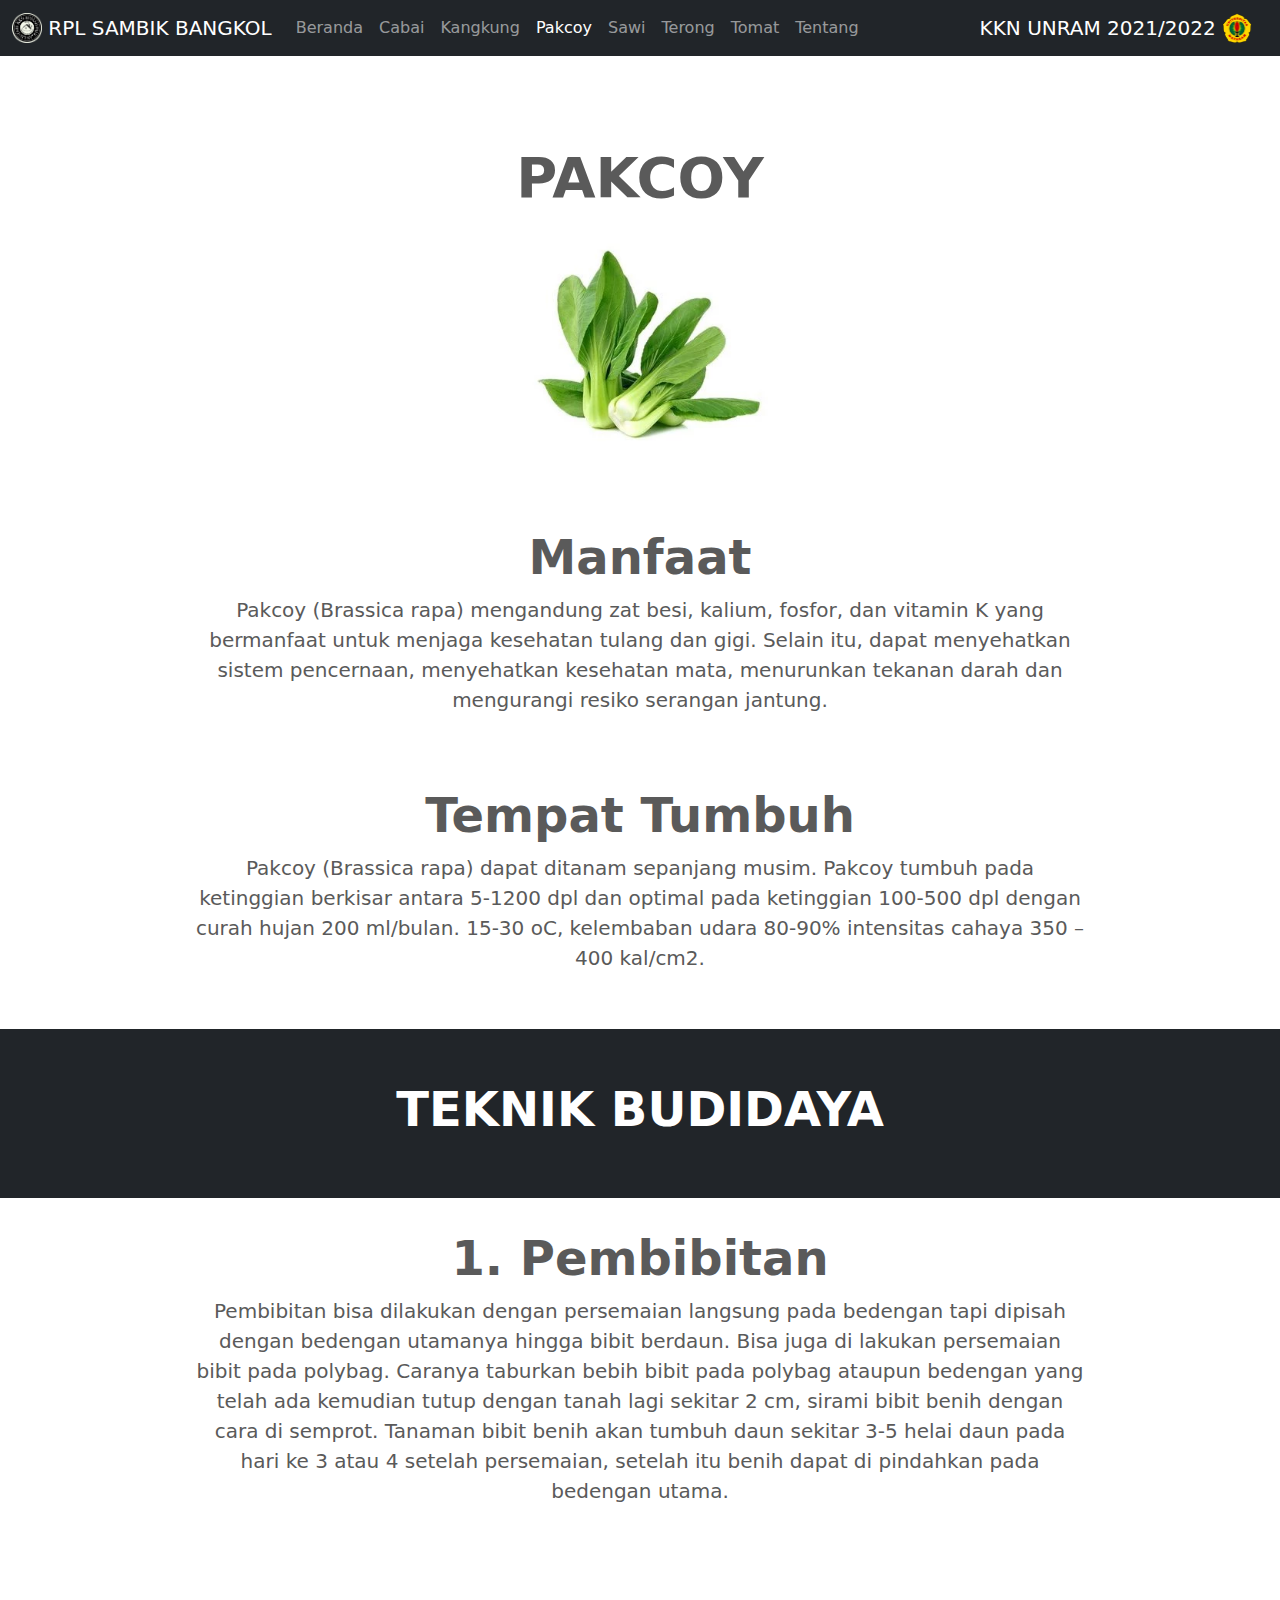
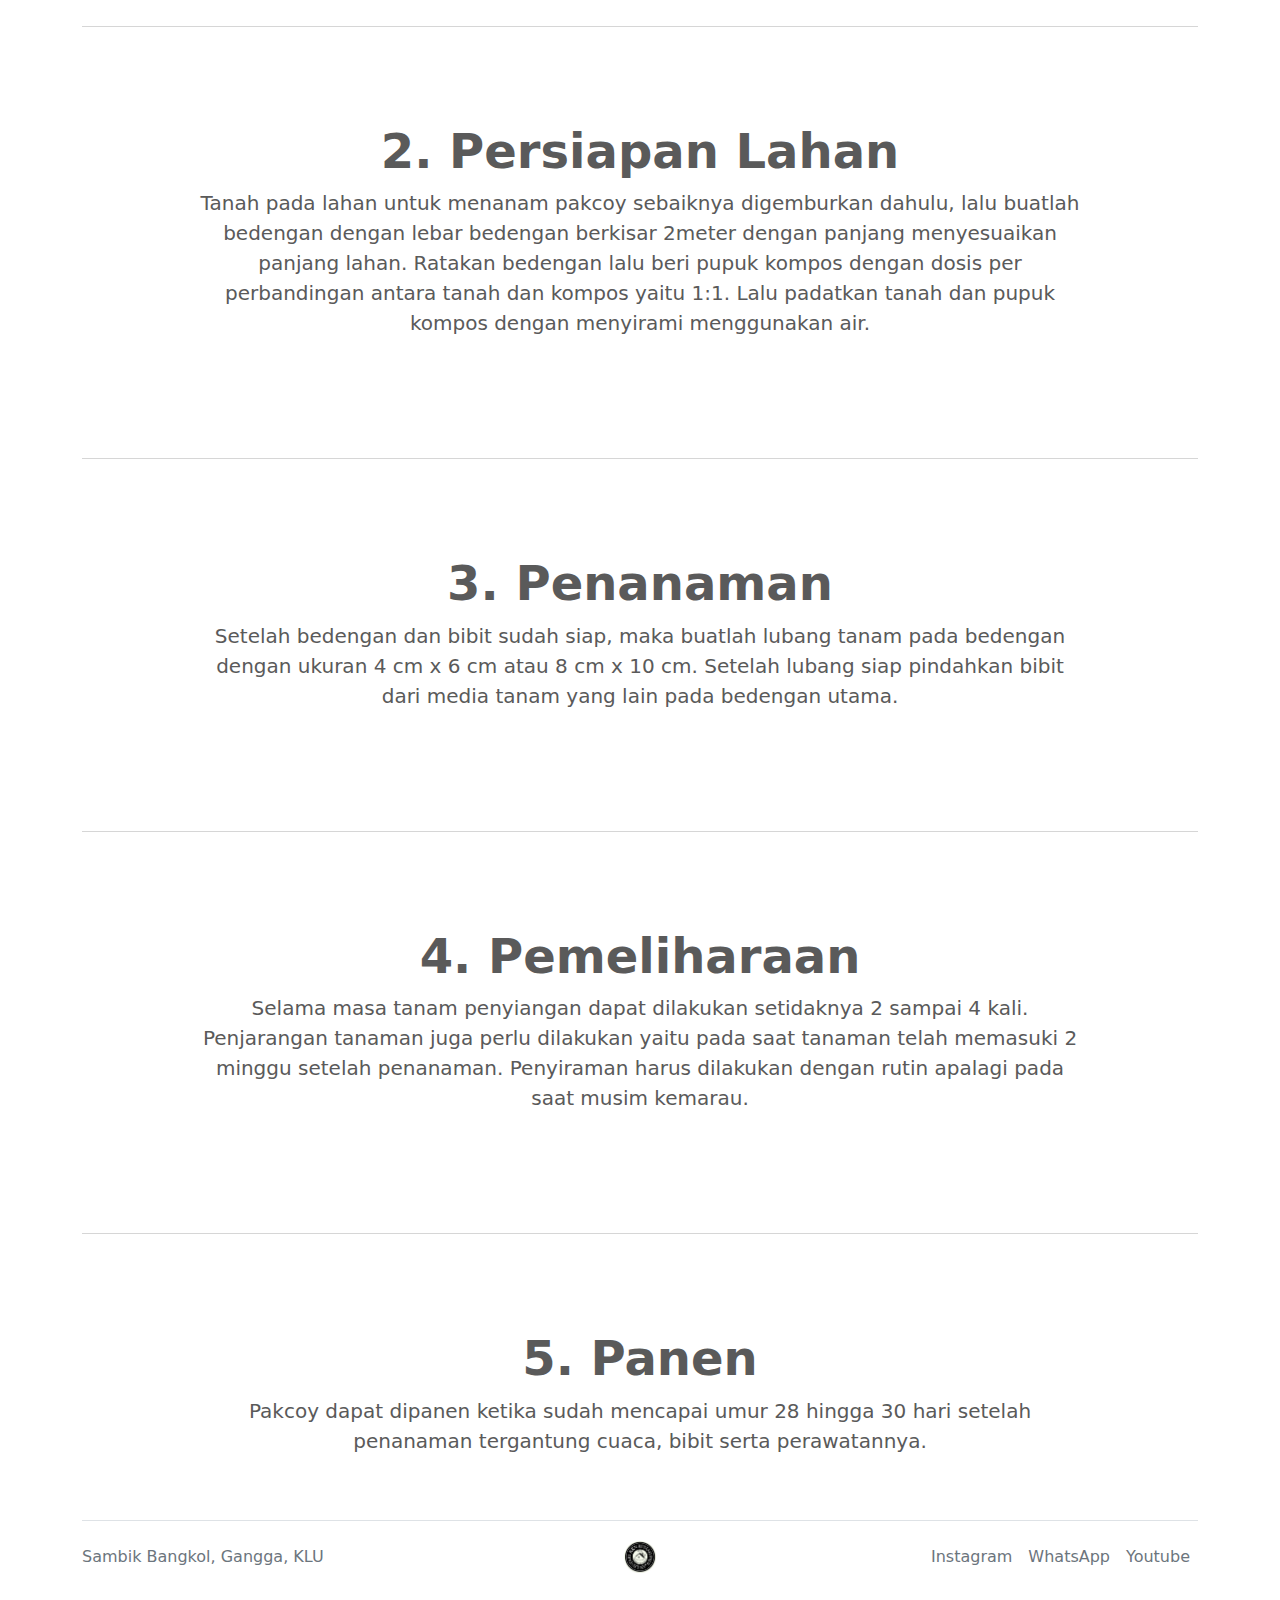
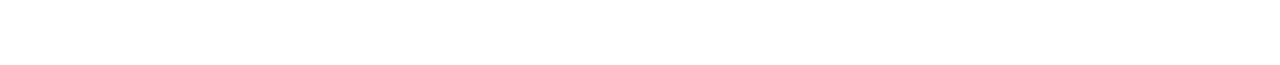
<file: pakcoy.html>
<!doctype html>
<html lang="en">
  <head>
    <meta charset="utf-8">
    <meta name="viewport" content="width=device-width, initial-scale=1">
    <meta name="description" content="">
    <meta name="author" content="KKN Tematik UNRAM 2021/2022 Sambik Bangkol">
    <title>RPL Sambik Bangkol - Pakcoy</title>

    <link rel="shortcut icon" type="image/x-icon" href="favicon.ico">
		<link rel="canonical" href="http://localhost/kkn-sambikbangkol-rpl/">
	
		<link href="assets/dist/css/bootstrap.min.css" rel="stylesheet">
    <style>
      .bd-placeholder-img {
        font-size: 1.125rem;
        text-anchor: middle;
        -webkit-user-select: none;
        -moz-user-select: none;
        user-select: none;
      }

      @media (min-width: 768px) {
        .bd-placeholder-img-lg {
          font-size: 3.5rem;
        }
      }
    </style>
    <link href="assets/css/carousel.css" rel="stylesheet">
		<link href="assets/css/footers.css" rel="stylesheet">
  </head>
  <body>
    
<header>
  <nav class="navbar navbar-expand-md navbar-dark fixed-top bg-dark">
    <div class="container-fluid">
      <a class="navbar-brand" href="index.html">
				<img src="assets/images/logo-kkn-sambikbangkol-rpl.png" width="30" height="30" class="d-inline-block align-top" alt="">
				RPL SAMBIK BANGKOL
			</a>
      <button class="navbar-toggler" type="button" data-bs-toggle="collapse" data-bs-target="#navbarCollapse" aria-controls="navbarCollapse" aria-expanded="false" aria-label="Toggle navigation">
        <span class="navbar-toggler-icon"></span>
      </button>
      <div class="collapse navbar-collapse" id="navbarCollapse">
        <ul class="navbar-nav me-auto mb-2 mb-md-0">
          <li class="nav-item">
            <a class="nav-link" href="index.html">Beranda</a>
          </li>
          <li class="nav-item">
            <a class="nav-link" href="cabai.html">Cabai</a>
          </li>
					<li class="nav-item">
            <a class="nav-link" href="kangkung.html">Kangkung</a>
          </li>
					<li class="nav-item">
            <a class="nav-link active" aria-current="page" href="#">Pakcoy</a>
          </li>
					<li class="nav-item">
            <a class="nav-link" href="sawi.html">Sawi</a>
          </li>
					<li class="nav-item">
            <a class="nav-link" href="terong.html">Terong</a>
          </li>
					<li class="nav-item">
            <a class="nav-link" href="tomat.html">Tomat</a>
          </li>
					<li class="nav-item">
            <a class="nav-link" href="tentang.html">Tentang</a>
          </li>
        </ul>
        <a class="navbar-brand" href="tentang.html#kkn">
					KKN UNRAM 2021/2022
					<img src="assets/images/UNRAM-LOGO-FIX-STATUTA-.png" width="30" height="30" class="d-inline-block align-top" alt="">
				</a>
      </div>
    </div>
  </nav>
</header>

<main>
	
	<div class="container marketing">
	
		<div class="px-4 pt-5 my-5 text-center">
			<h1 class="display-4 fw-bold">PAKCOY</h1>
			<img class="d-block mx-auto mb-4 img-fluid" src="assets/images/pakcoy.jpg" alt="" width="360" height="240">
		</div>

    <div class="px-4 py-3 my-3 text-center">
			<h1 class="display-5 fw-bold">Manfaat</h1>
			<div class="col-lg-10 mx-auto">
				<p class="lead mb-4">Pakcoy (Brassica rapa) mengandung zat besi, kalium, fosfor, dan vitamin K yang bermanfaat untuk menjaga kesehatan tulang dan gigi. Selain itu, dapat menyehatkan sistem pencernaan, menyehatkan kesehatan mata, menurunkan tekanan darah dan mengurangi resiko serangan jantung.</p>
			</div>
		</div>

    <div class="px-4 py-3 my-3 text-center">
			<h1 class="display-5 fw-bold">Tempat Tumbuh</h1>
			<div class="col-lg-10 mx-auto">
				<p class="lead mb-4">Pakcoy (Brassica rapa) dapat ditanam sepanjang musim. Pakcoy tumbuh pada ketinggian berkisar antara 5-1200 dpl dan optimal pada ketinggian 100-500 dpl dengan curah hujan 200 ml/bulan. 15-30 oC, kelembaban udara 80-90% intensitas cahaya 350 – 400 kal/cm2.</p>
			</div>
		</div>

  </div>
	
	<div class="bg-dark text-secondary px-4 py-1 text-center">
    <div class="py-5">
      <h1 class="display-5 fw-bold text-white">TEKNIK BUDIDAYA</h1>
    </div>
  </div>
	
	<div class="container marketing">

    <div class="px-4 py-3 my-3 text-center">
			<h1 class="display-5 fw-bold">1. Pembibitan</h1>
			<div class="col-lg-10 mx-auto">
				<p class="lead mb-4">Pembibitan bisa dilakukan dengan persemaian langsung pada bedengan tapi dipisah dengan bedengan utamanya hingga bibit berdaun. Bisa juga di lakukan persemaian bibit pada polybag. Caranya taburkan bebih bibit pada polybag ataupun bedengan yang telah ada kemudian tutup dengan tanah lagi sekitar 2 cm, sirami bibit benih dengan cara di semprot. Tanaman bibit benih akan tumbuh daun sekitar 3-5 helai daun pada hari ke 3 atau 4 setelah persemaian, setelah itu benih dapat di pindahkan pada bedengan utama.</p>
			</div>
		</div>
		
		<hr class="featurette-divider">

    <div class="px-4 py-3 my-3 text-center">
			<h1 class="display-5 fw-bold">2. Persiapan Lahan</h1>
			<div class="col-lg-10 mx-auto">
				<p class="lead mb-4">Tanah pada lahan untuk menanam pakcoy sebaiknya digemburkan dahulu, lalu buatlah bedengan dengan lebar bedengan berkisar 2meter dengan panjang menyesuaikan panjang lahan. Ratakan bedengan lalu beri pupuk kompos dengan dosis per perbandingan antara tanah dan kompos yaitu 1:1. Lalu padatkan tanah dan pupuk kompos dengan menyirami menggunakan air.</p>
			</div>
		</div>
		
		<hr class="featurette-divider">

    <div class="px-4 py-3 my-3 text-center">
			<h1 class="display-5 fw-bold">3. Penanaman</h1>
			<div class="col-lg-10 mx-auto">
				<p class="lead mb-4">Setelah bedengan dan bibit sudah siap, maka buatlah lubang tanam pada bedengan dengan ukuran 4 cm x 6 cm atau 8 cm x 10 cm. Setelah lubang siap pindahkan bibit dari media tanam yang lain pada bedengan utama.</p>
			</div>
		</div>
		
		<hr class="featurette-divider">

    <div class="px-4 py-3 my-3 text-center">
			<h1 class="display-5 fw-bold">4. Pemeliharaan</h1>
			<div class="col-lg-10 mx-auto">
				<p class="lead mb-4">Selama masa tanam penyiangan dapat dilakukan setidaknya 2 sampai 4 kali. Penjarangan tanaman juga perlu dilakukan yaitu pada saat tanaman telah memasuki 2 minggu setelah penanaman. Penyiraman harus dilakukan dengan rutin apalagi pada saat musim kemarau.</p>
			</div>
		</div>
		
		<hr class="featurette-divider">

    <div class="px-4 py-3 my-3 text-center">
			<h1 class="display-5 fw-bold">5. Panen</h1>
			<div class="col-lg-10 mx-auto">
				<p class="lead mb-4">Pakcoy dapat dipanen ketika sudah mencapai umur 28 hingga 30 hari setelah penanaman tergantung cuaca, bibit serta perawatannya.</p>
			</div>
		</div>

  </div>

  <div class="container">
		<footer class="d-flex flex-wrap justify-content-between align-items-center py-3 my-4 border-top">
			<p class="col-md-4 mb-0 text-muted">Sambik Bangkol, Gangga, KLU</p>

			<a href="#" class="col-md-4 d-flex align-items-center justify-content-center mb-3 mb-md-0 me-md-auto link-dark text-decoration-none">
				<img src="assets/images/logo-kkn-sambikbangkol-rpl.png" width="32" height="32" class="d-inline-block align-top" alt="">
			</a>

			<ul class="nav col-md-4 justify-content-end">
				<li class="nav-item"><a href="https://instagram.com/_u/kkn_sambikbangkol2021/" class="nav-link px-2 text-muted">Instagram</a></li>
				<li class="nav-item"><a href="https://api.whatsapp.com/send?phone=+6282341363377" class="nav-link px-2 text-muted">WhatsApp</a></li>
				<li class="nav-item"><a href="https://www.youtube.com/channel/UCGfQWRl5YHakJqKWUJrKYpQ" class="nav-link px-2 text-muted">Youtube</a></li>
			</ul>
		</footer>
	</div>
</main>
    
		<script src="assets/dist/js/bootstrap.bundle.min.js"></script>
		
  </body>
</html>
</file>
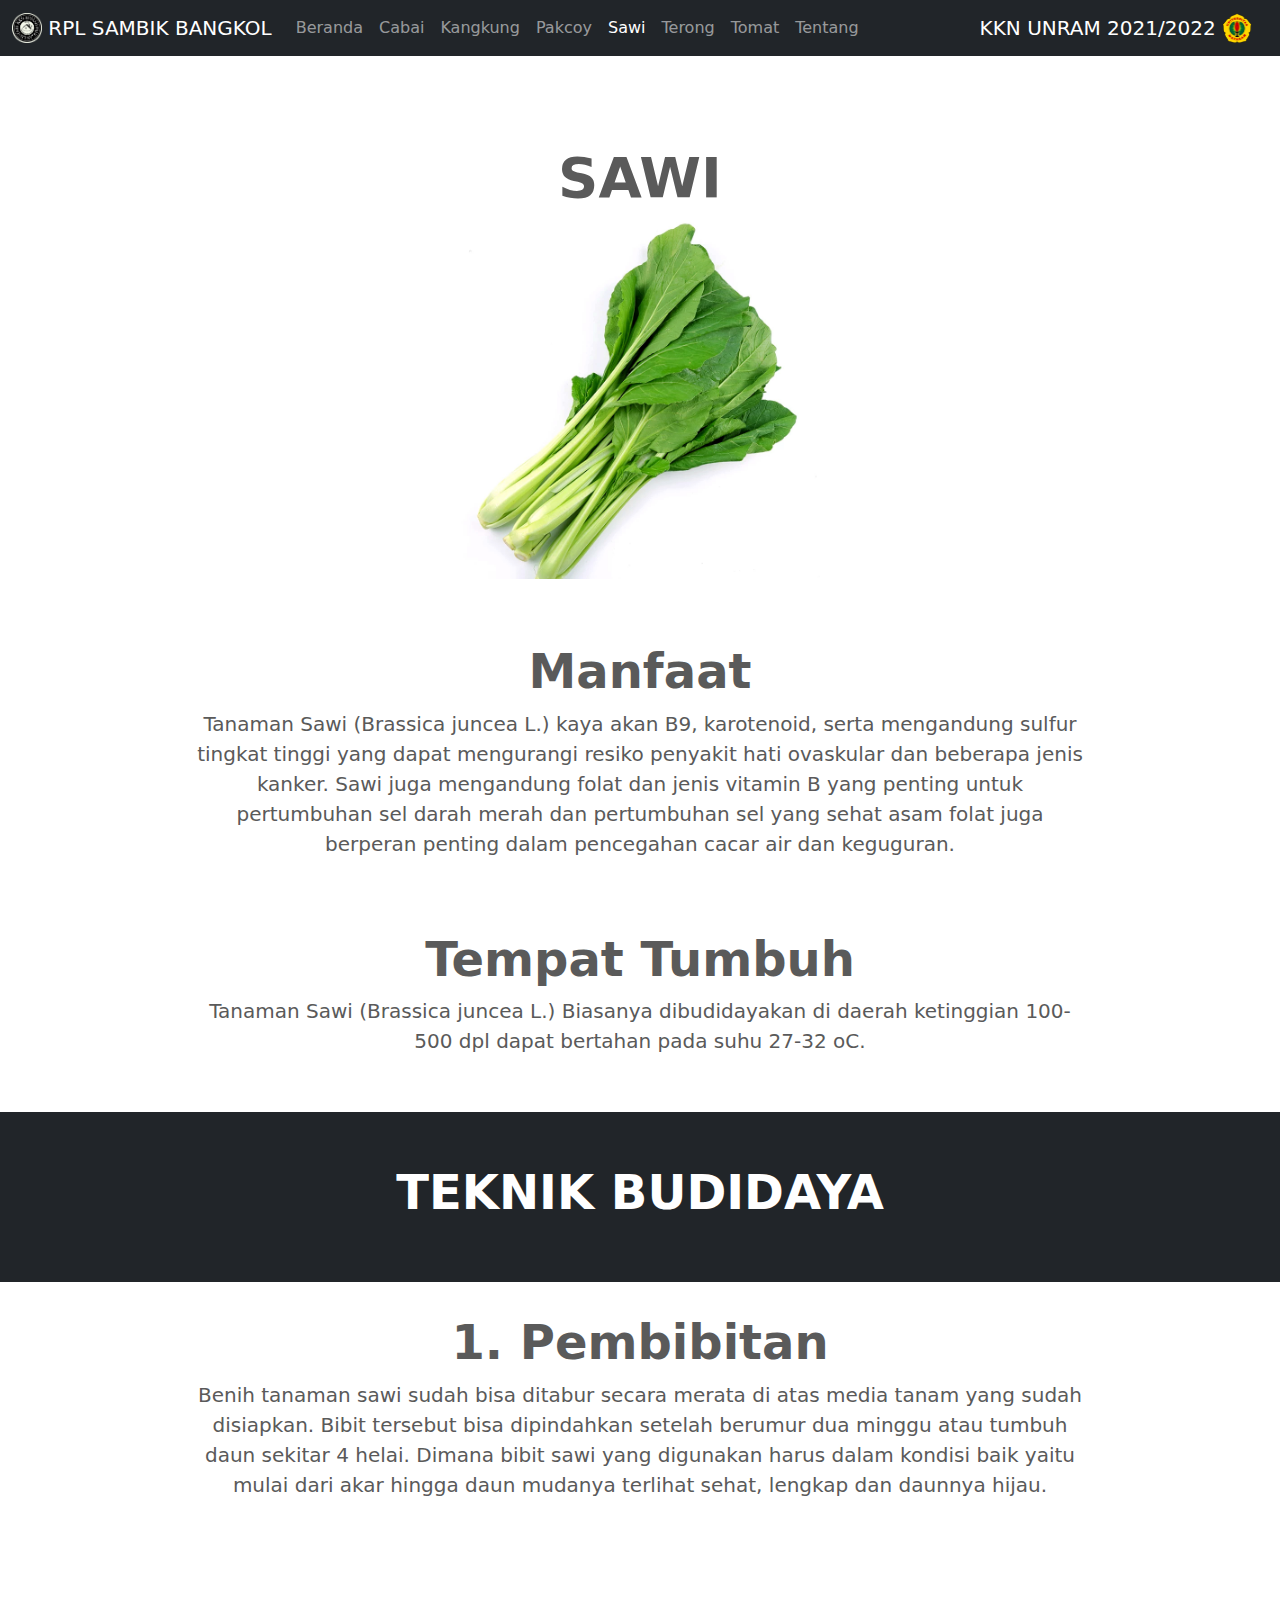
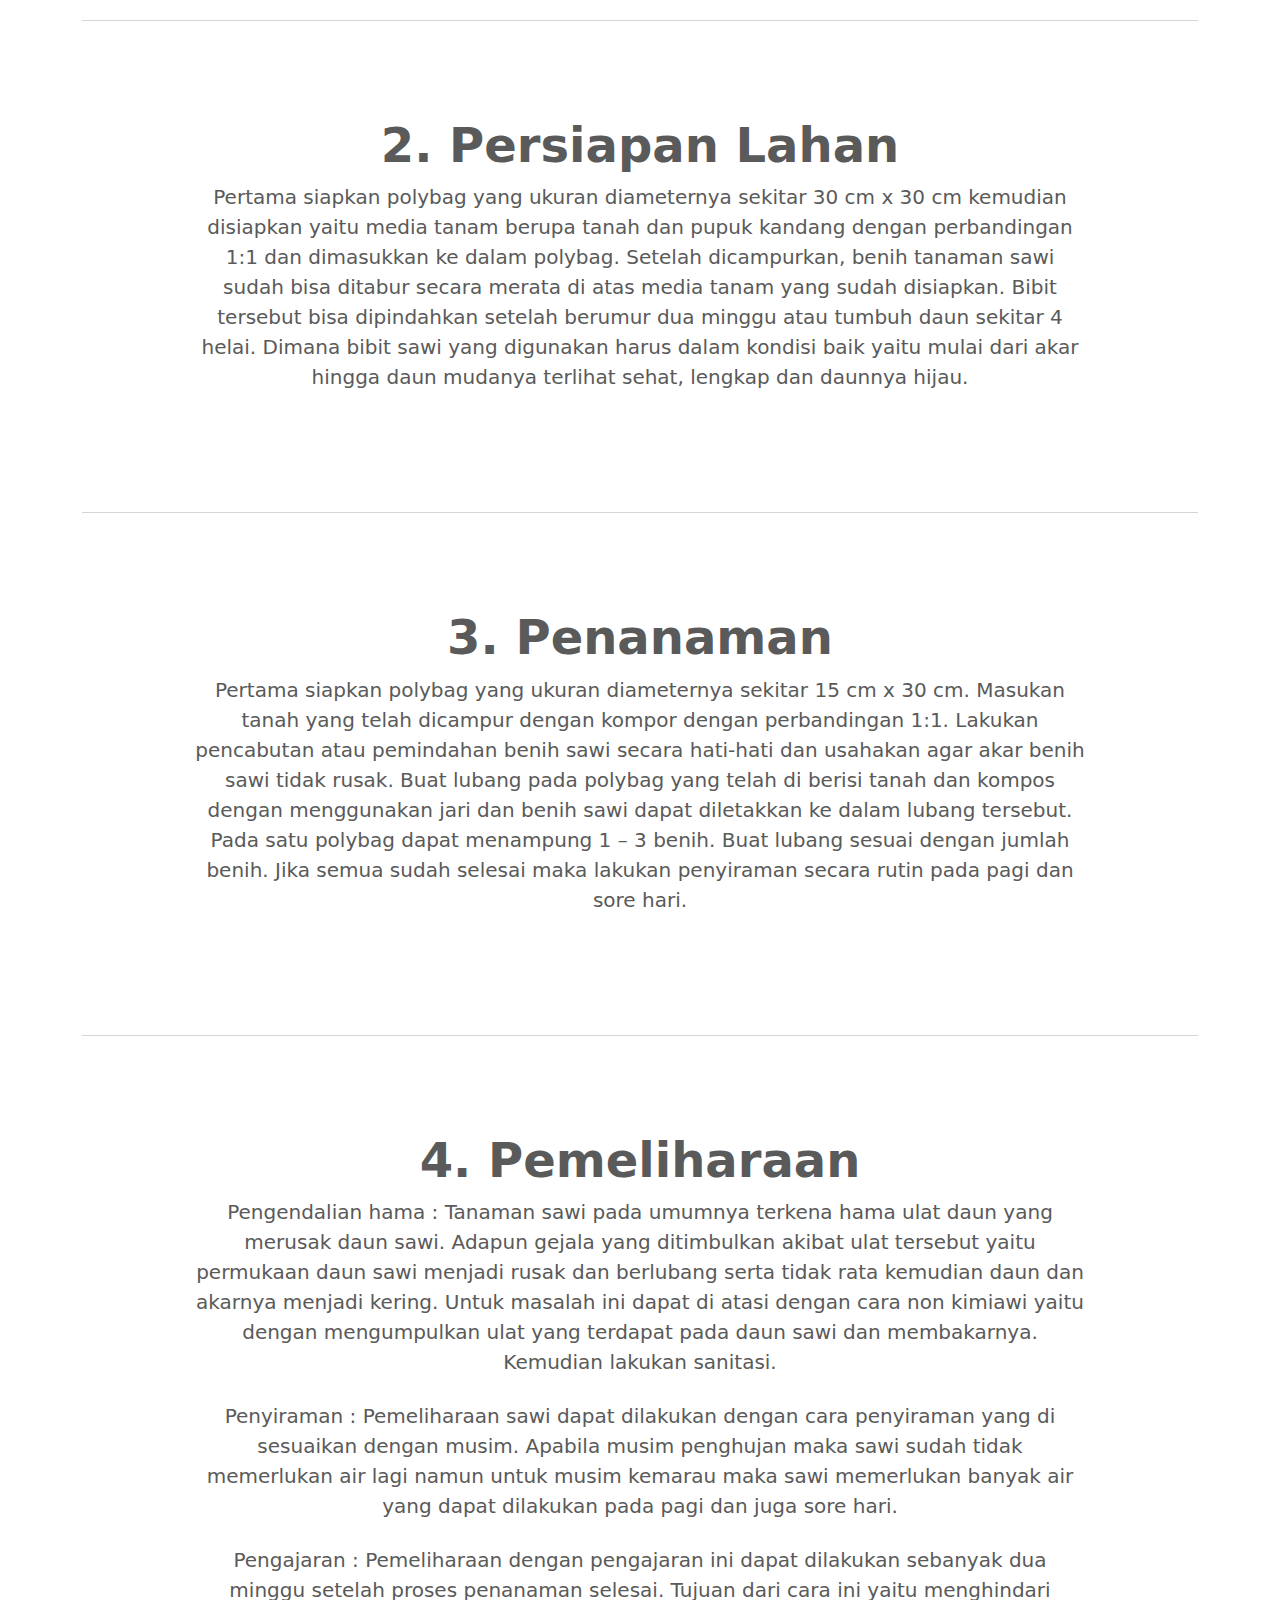
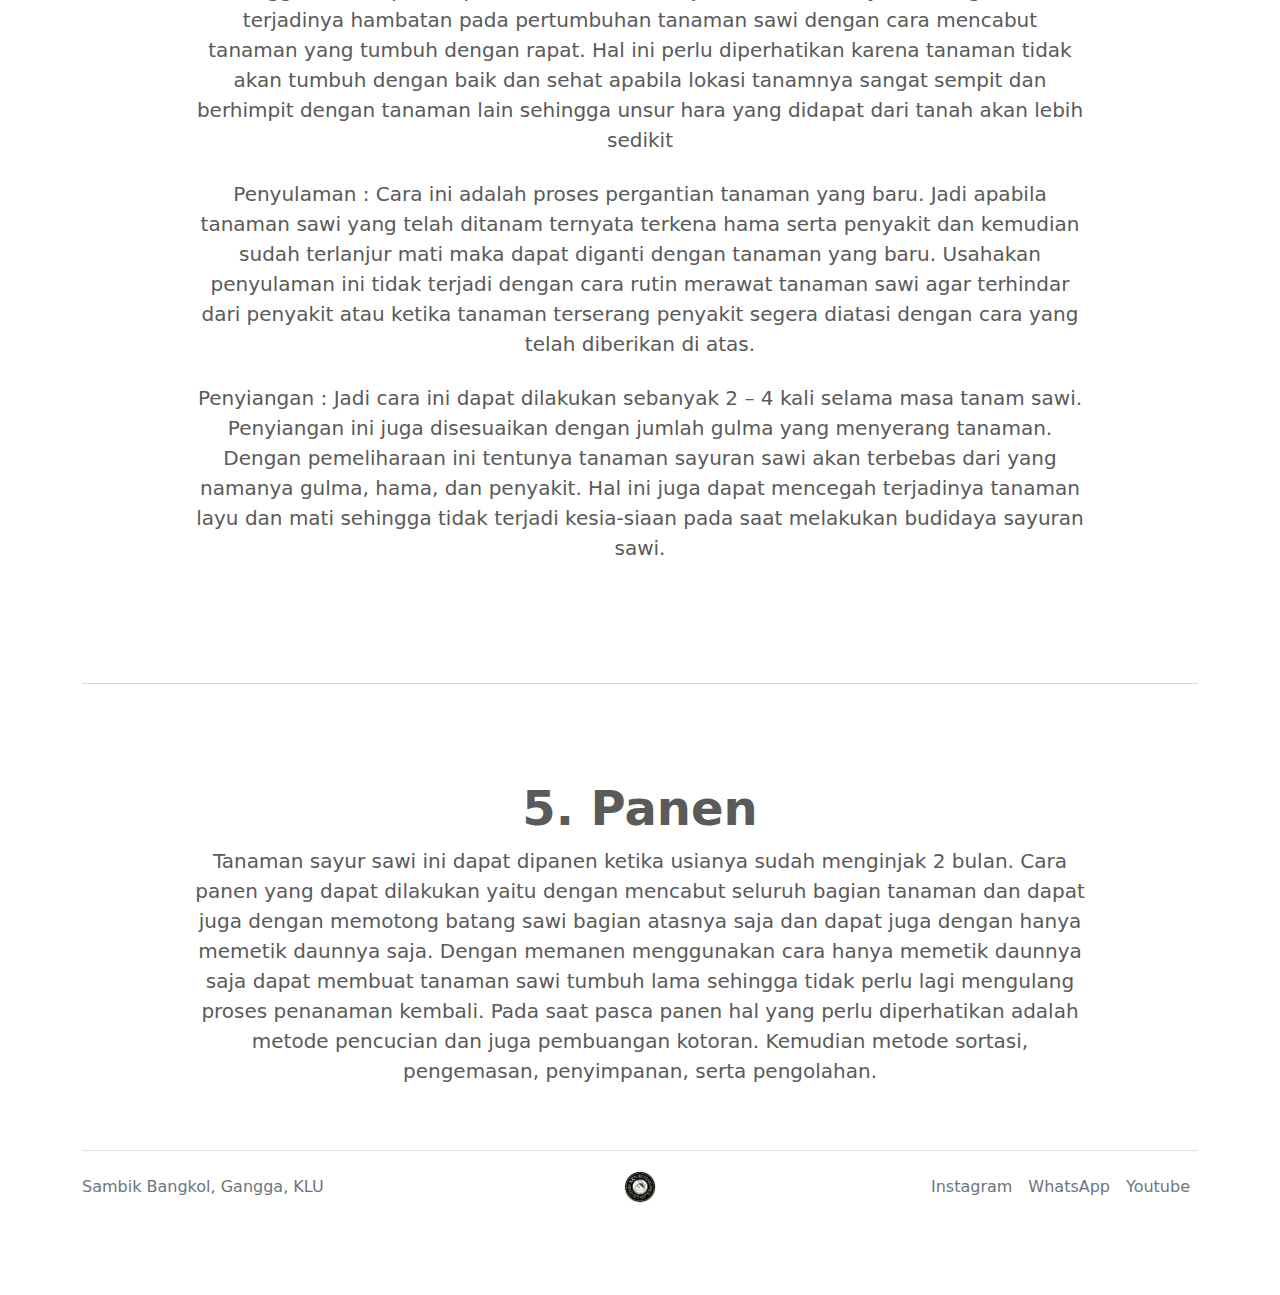
<file: sawi.html>
<!doctype html>
<html lang="en">
  <head>
    <meta charset="utf-8">
    <meta name="viewport" content="width=device-width, initial-scale=1">
    <meta name="description" content="">
    <meta name="author" content="KKN Tematik UNRAM 2021/2022 Sambik Bangkol">
    <title>RPL Sambik Bangkol - Sawi</title>

    <link rel="shortcut icon" type="image/x-icon" href="favicon.ico">
		<link rel="canonical" href="http://localhost/kkn-sambikbangkol-rpl/">
	
		<link href="assets/dist/css/bootstrap.min.css" rel="stylesheet">
    <style>
      .bd-placeholder-img {
        font-size: 1.125rem;
        text-anchor: middle;
        -webkit-user-select: none;
        -moz-user-select: none;
        user-select: none;
      }

      @media (min-width: 768px) {
        .bd-placeholder-img-lg {
          font-size: 3.5rem;
        }
      }
    </style>
    <link href="assets/css/carousel.css" rel="stylesheet">
		<link href="assets/css/footers.css" rel="stylesheet">
  </head>
  <body>
    
<header>
  <nav class="navbar navbar-expand-md navbar-dark fixed-top bg-dark">
    <div class="container-fluid">
      <a class="navbar-brand" href="index.html">
				<img src="assets/images/logo-kkn-sambikbangkol-rpl.png" width="30" height="30" class="d-inline-block align-top" alt="">
				RPL SAMBIK BANGKOL
			</a>
      <button class="navbar-toggler" type="button" data-bs-toggle="collapse" data-bs-target="#navbarCollapse" aria-controls="navbarCollapse" aria-expanded="false" aria-label="Toggle navigation">
        <span class="navbar-toggler-icon"></span>
      </button>
      <div class="collapse navbar-collapse" id="navbarCollapse">
        <ul class="navbar-nav me-auto mb-2 mb-md-0">
          <li class="nav-item">
            <a class="nav-link" href="index.html">Beranda</a>
          </li>
          <li class="nav-item">
            <a class="nav-link" href="cabai.html">Cabai</a>
          </li>
					<li class="nav-item">
            <a class="nav-link" href="kangkung.html">Kangkung</a>
          </li>
					<li class="nav-item">
            <a class="nav-link" href="pakcoy.html">Pakcoy</a>
          </li>
					<li class="nav-item">
            <a class="nav-link active" aria-current="page" href="#">Sawi</a>
          </li>
					<li class="nav-item">
            <a class="nav-link" href="terong.html">Terong</a>
          </li>
					<li class="nav-item">
            <a class="nav-link" href="tomat.html">Tomat</a>
          </li>
					<li class="nav-item">
            <a class="nav-link" href="tentang.html">Tentang</a>
          </li>
        </ul>
        <a class="navbar-brand" href="tentang.html#kkn">
					KKN UNRAM 2021/2022
					<img src="assets/images/UNRAM-LOGO-FIX-STATUTA-.png" width="30" height="30" class="d-inline-block align-top" alt="">
				</a>
      </div>
    </div>
  </nav>
</header>

<main>
	
	<div class="container marketing">
	
		<div class="px-4 pt-5 my-5 text-center">
			<h1 class="display-4 fw-bold">SAWI</h1>
			<img class="d-block mx-auto mb-4 img-fluid" src="assets/images/sawi.jpg" alt="" width="360" height="240">
		</div>

    <div class="px-4 py-3 my-3 text-center">
			<h1 class="display-5 fw-bold">Manfaat</h1>
			<div class="col-lg-10 mx-auto">
				<p class="lead mb-4">Tanaman Sawi (Brassica juncea L.) kaya akan B9, karotenoid, serta mengandung sulfur tingkat tinggi yang dapat mengurangi resiko penyakit hati ovaskular dan beberapa jenis kanker. Sawi juga mengandung folat dan jenis vitamin B yang penting untuk pertumbuhan sel darah merah dan pertumbuhan sel yang sehat asam folat juga berperan penting dalam pencegahan cacar air dan keguguran.</p>
			</div>
		</div>

    <div class="px-4 py-3 my-3 text-center">
			<h1 class="display-5 fw-bold">Tempat Tumbuh</h1>
			<div class="col-lg-10 mx-auto">
				<p class="lead mb-4">Tanaman Sawi (Brassica juncea L.) Biasanya dibudidayakan di daerah ketinggian 100-500 dpl dapat bertahan pada suhu 27-32 oC.</p>
			</div>
		</div>

  </div>
	
	<div class="bg-dark text-secondary px-4 py-1 text-center">
    <div class="py-5">
      <h1 class="display-5 fw-bold text-white">TEKNIK BUDIDAYA</h1>
    </div>
  </div>
	
	<div class="container marketing">

    <div class="px-4 py-3 my-3 text-center">
			<h1 class="display-5 fw-bold">1. Pembibitan</h1>
			<div class="col-lg-10 mx-auto">
				<p class="lead mb-4">Benih tanaman sawi sudah bisa ditabur secara merata di atas media tanam yang sudah disiapkan. Bibit tersebut bisa dipindahkan setelah berumur dua minggu atau tumbuh daun sekitar 4 helai. Dimana bibit sawi yang digunakan harus dalam kondisi baik yaitu mulai dari akar hingga daun mudanya terlihat sehat, lengkap dan daunnya hijau.</p>
			</div>
		</div>
		
		<hr class="featurette-divider">

    <div class="px-4 py-3 my-3 text-center">
			<h1 class="display-5 fw-bold">2. Persiapan Lahan</h1>
			<div class="col-lg-10 mx-auto">
				<p class="lead mb-4">Pertama siapkan polybag yang ukuran diameternya sekitar 30 cm x 30 cm kemudian disiapkan yaitu media tanam berupa tanah dan pupuk kandang dengan perbandingan 1:1 dan dimasukkan ke dalam polybag.  Setelah dicampurkan, benih tanaman sawi sudah bisa ditabur secara merata di atas media tanam yang sudah disiapkan. Bibit tersebut bisa dipindahkan setelah berumur dua minggu atau tumbuh daun sekitar 4 helai. Dimana bibit sawi yang digunakan harus dalam kondisi baik yaitu mulai dari akar hingga daun mudanya terlihat sehat, lengkap dan daunnya hijau.</p>
			</div>
		</div>
		
		<hr class="featurette-divider">

    <div class="px-4 py-3 my-3 text-center">
			<h1 class="display-5 fw-bold">3. Penanaman</h1>
			<div class="col-lg-10 mx-auto">
				<p class="lead mb-4">Pertama siapkan polybag yang ukuran diameternya sekitar 15 cm x 30 cm. Masukan tanah yang telah dicampur dengan kompor dengan perbandingan 1:1. Lakukan pencabutan atau pemindahan benih sawi secara hati-hati dan usahakan agar akar benih sawi tidak rusak. Buat lubang pada polybag yang telah di berisi tanah dan kompos dengan menggunakan jari dan benih sawi dapat diletakkan ke dalam lubang tersebut. Pada satu polybag dapat menampung 1 – 3 benih. Buat lubang sesuai dengan jumlah benih. Jika semua sudah selesai maka lakukan penyiraman secara rutin pada pagi dan sore hari.</p>
			</div>
		</div>
		
		<hr class="featurette-divider">

    <div class="px-4 py-3 my-3 text-center">
			<h1 class="display-5 fw-bold">4. Pemeliharaan</h1>
			<div class="col-lg-10 mx-auto">
				<p class="lead mb-4"><b>Pengendalian hama</b> : Tanaman sawi pada umumnya terkena hama ulat daun yang merusak daun sawi. Adapun gejala yang ditimbulkan akibat ulat tersebut yaitu permukaan daun sawi menjadi rusak dan berlubang serta tidak rata kemudian daun dan akarnya menjadi kering. Untuk masalah ini dapat di atasi dengan cara non kimiawi yaitu dengan mengumpulkan ulat yang terdapat pada daun sawi dan membakarnya. Kemudian lakukan sanitasi.</p>
			</div>
			<div class="col-lg-10 mx-auto">
				<p class="lead mb-4"><b>Penyiraman</b> : Pemeliharaan sawi dapat dilakukan dengan cara penyiraman yang di sesuaikan dengan musim. Apabila musim penghujan maka sawi sudah tidak memerlukan air lagi namun untuk musim kemarau maka sawi memerlukan banyak air yang dapat dilakukan pada pagi dan juga sore hari.</p>
			</div>
			<div class="col-lg-10 mx-auto">
				<p class="lead mb-4"><b>Pengajaran</b> : Pemeliharaan dengan pengajaran ini dapat dilakukan sebanyak dua minggu setelah proses penanaman selesai. Tujuan dari cara ini yaitu menghindari terjadinya hambatan pada pertumbuhan tanaman sawi dengan cara mencabut tanaman yang tumbuh dengan rapat. Hal ini perlu diperhatikan karena tanaman tidak akan tumbuh dengan baik dan sehat apabila lokasi tanamnya sangat sempit dan berhimpit dengan tanaman lain sehingga unsur hara yang didapat dari tanah akan lebih sedikit</p>
			</div>
			<div class="col-lg-10 mx-auto">
				<p class="lead mb-4"><b>Penyulaman</b> : Cara ini adalah proses pergantian tanaman yang baru. Jadi apabila tanaman sawi yang telah ditanam ternyata terkena hama serta penyakit dan kemudian sudah terlanjur mati maka dapat diganti dengan tanaman yang baru. Usahakan penyulaman ini tidak terjadi dengan cara rutin merawat tanaman sawi agar terhindar dari penyakit atau ketika tanaman terserang penyakit segera diatasi dengan cara yang telah diberikan di atas.</p>
			</div>
			<div class="col-lg-10 mx-auto">
				<p class="lead mb-4"><b>Penyiangan</b> : Jadi cara ini dapat dilakukan sebanyak 2 – 4 kali selama masa tanam sawi. Penyiangan ini juga disesuaikan dengan jumlah gulma yang menyerang tanaman. Dengan pemeliharaan ini tentunya tanaman sayuran sawi akan terbebas dari yang namanya gulma, hama, dan penyakit. Hal ini juga dapat mencegah terjadinya tanaman layu dan mati sehingga tidak terjadi kesia-siaan pada saat melakukan budidaya sayuran sawi.</p>
			</div>
		</div>
		
		<hr class="featurette-divider">

    <div class="px-4 py-3 my-3 text-center">
			<h1 class="display-5 fw-bold">5. Panen</h1>
			<div class="col-lg-10 mx-auto">
				<p class="lead mb-4">Tanaman sayur sawi ini dapat dipanen ketika usianya sudah menginjak 2 bulan. Cara panen yang dapat dilakukan yaitu dengan mencabut seluruh bagian tanaman dan dapat juga dengan memotong batang sawi bagian atasnya saja dan dapat juga dengan hanya memetik daunnya saja. Dengan memanen menggunakan cara hanya memetik daunnya saja dapat membuat tanaman sawi tumbuh lama sehingga tidak perlu lagi mengulang proses penanaman kembali. Pada saat pasca panen hal yang perlu diperhatikan adalah metode pencucian dan juga pembuangan kotoran. Kemudian metode sortasi, pengemasan, penyimpanan, serta pengolahan.</p>
			</div>
		</div>

  </div>

  <div class="container">
		<footer class="d-flex flex-wrap justify-content-between align-items-center py-3 my-4 border-top">
			<p class="col-md-4 mb-0 text-muted">Sambik Bangkol, Gangga, KLU</p>

			<a href="#" class="col-md-4 d-flex align-items-center justify-content-center mb-3 mb-md-0 me-md-auto link-dark text-decoration-none">
				<img src="assets/images/logo-kkn-sambikbangkol-rpl.png" width="32" height="32" class="d-inline-block align-top" alt="">
			</a>

			<ul class="nav col-md-4 justify-content-end">
				<li class="nav-item"><a href="https://instagram.com/_u/kkn_sambikbangkol2021/" class="nav-link px-2 text-muted">Instagram</a></li>
				<li class="nav-item"><a href="https://api.whatsapp.com/send?phone=+6282341363377" class="nav-link px-2 text-muted">WhatsApp</a></li>
				<li class="nav-item"><a href="https://www.youtube.com/channel/UCGfQWRl5YHakJqKWUJrKYpQ" class="nav-link px-2 text-muted">Youtube</a></li>
			</ul>
		</footer>
	</div>
</main>
    
		<script src="assets/dist/js/bootstrap.bundle.min.js"></script>
		
  </body>
</html>
</file>
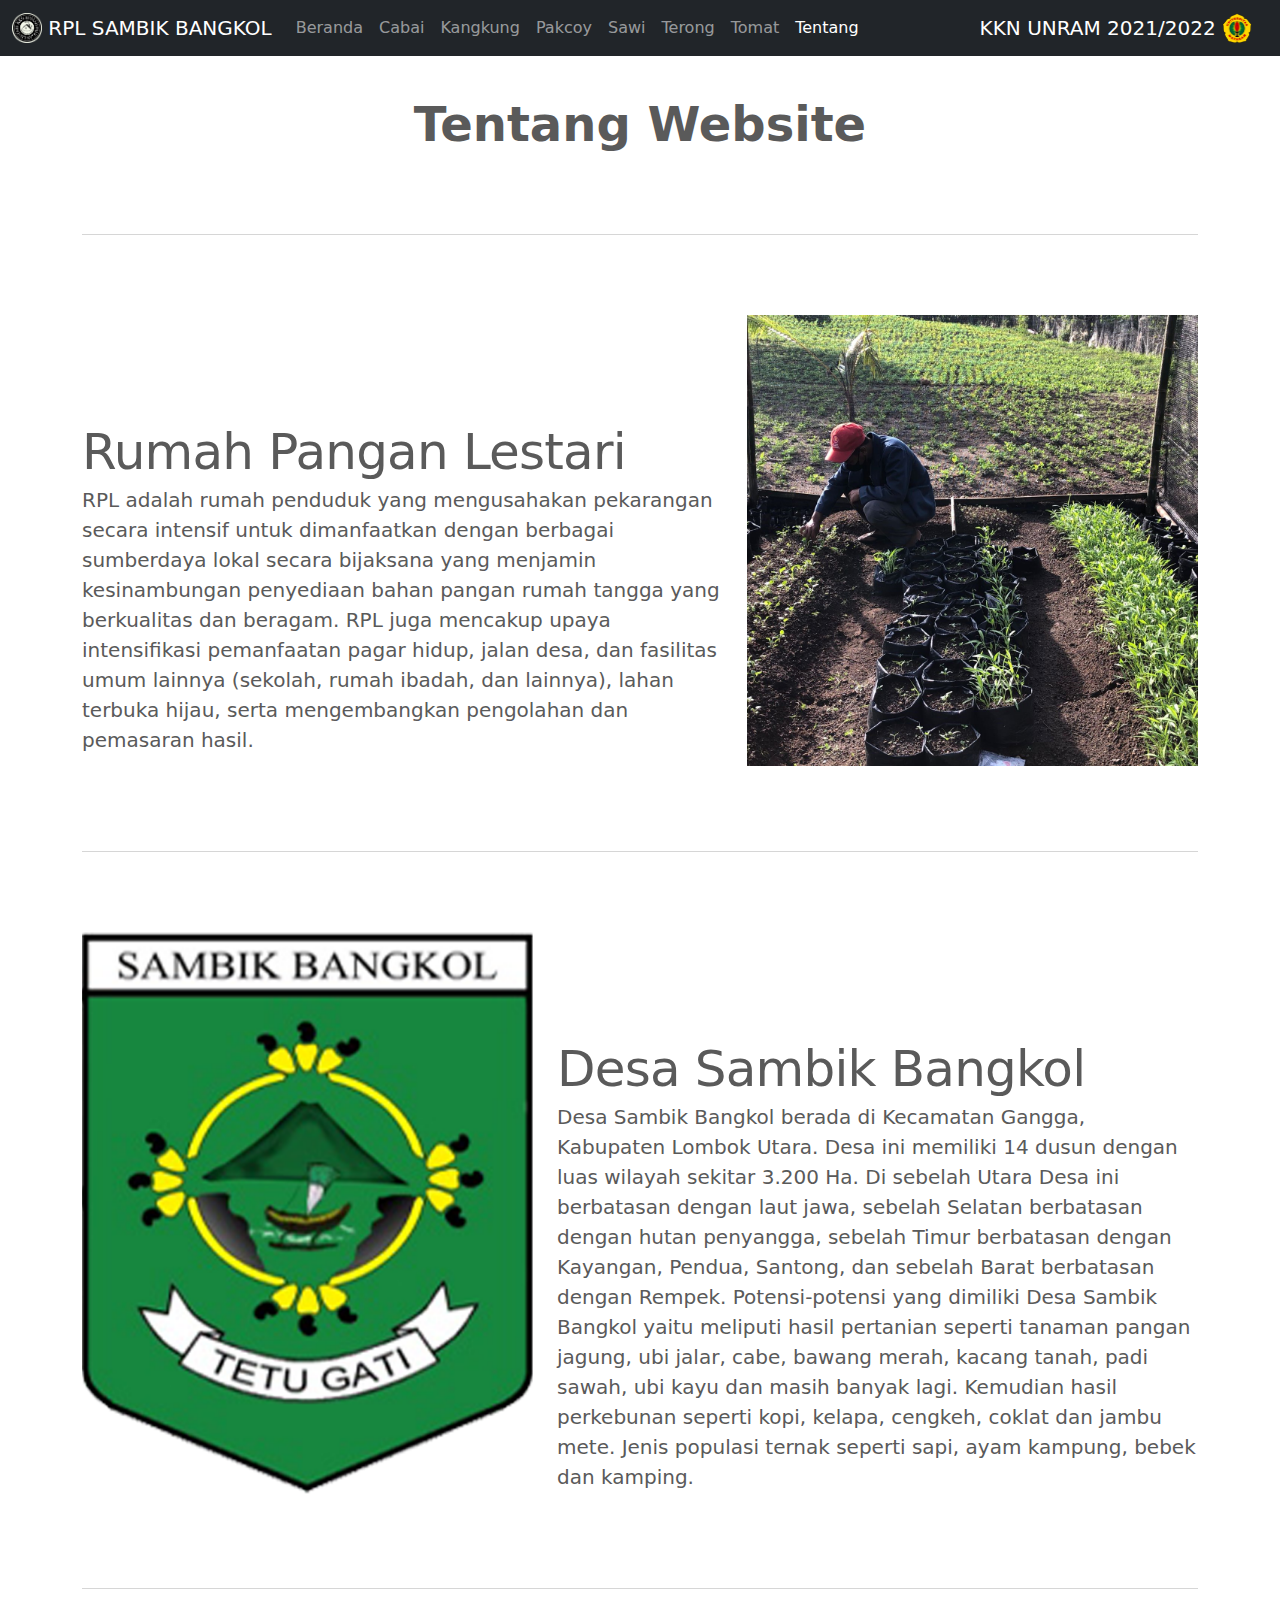
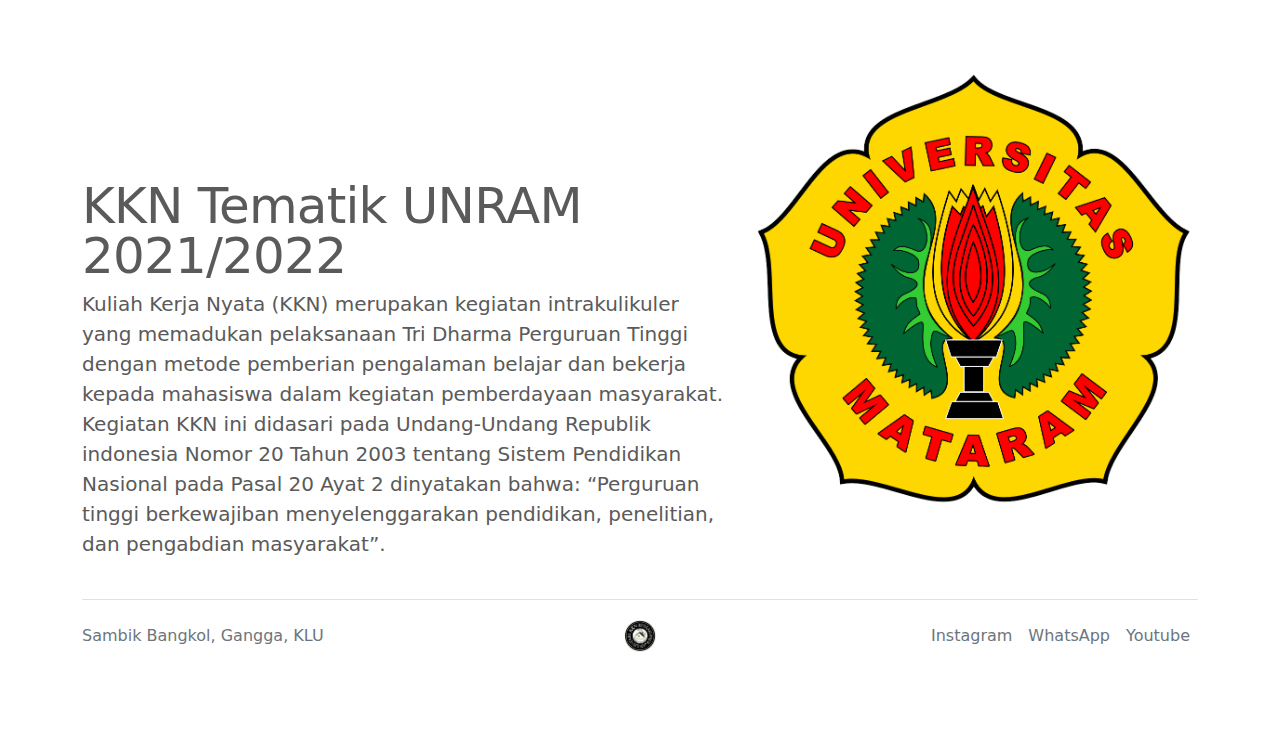
<file: tentang.html>
<!doctype html>
<html lang="en">
  <head>
    <meta charset="utf-8">
    <meta name="viewport" content="width=device-width, initial-scale=1">
    <meta name="description" content="">
    <meta name="author" content="KKN Tematik UNRAM 2021/2022 Sambik Bangkol">
    <title>RPL Sambik Bangkol - Tentang</title>

    <link rel="shortcut icon" type="image/x-icon" href="favicon.ico">
		<link rel="canonical" href="http://localhost/kkn-sambikbangkol-rpl/">
	
		<link href="assets/dist/css/bootstrap.min.css" rel="stylesheet">
    <style>
      .bd-placeholder-img {
        font-size: 1.125rem;
        text-anchor: middle;
        -webkit-user-select: none;
        -moz-user-select: none;
        user-select: none;
      }

      @media (min-width: 768px) {
        .bd-placeholder-img-lg {
          font-size: 3.5rem;
        }
      }
    </style>
    <link href="assets/css/carousel.css" rel="stylesheet">
		<link href="assets/css/footers.css" rel="stylesheet">
  </head>
  <body>
    
<header>
  <nav class="navbar navbar-expand-md navbar-dark fixed-top bg-dark">
    <div class="container-fluid">
      <a class="navbar-brand" href="index.html">
				<img src="assets/images/logo-kkn-sambikbangkol-rpl.png" width="30" height="30" class="d-inline-block align-top" alt="">
				RPL SAMBIK BANGKOL
			</a>
      <button class="navbar-toggler" type="button" data-bs-toggle="collapse" data-bs-target="#navbarCollapse" aria-controls="navbarCollapse" aria-expanded="false" aria-label="Toggle navigation">
        <span class="navbar-toggler-icon"></span>
      </button>
      <div class="collapse navbar-collapse" id="navbarCollapse">
        <ul class="navbar-nav me-auto mb-2 mb-md-0">
          <li class="nav-item">
            <a class="nav-link" href="index.html">Beranda</a>
          </li>
          <li class="nav-item">
            <a class="nav-link" href="cabai.html">Cabai</a>
          </li>
					<li class="nav-item">
            <a class="nav-link" href="kangkung.html">Kangkung</a>
          </li>
					<li class="nav-item">
            <a class="nav-link" href="pakcoy.html">Pakcoy</a>
          </li>
					<li class="nav-item">
            <a class="nav-link" href="sawi.html">Sawi</a>
          </li>
					<li class="nav-item">
            <a class="nav-link" href="terong.html">Terong</a>
          </li>
					<li class="nav-item">
            <a class="nav-link" href="tomat.html">Tomat</a>
          </li>
					<li class="nav-item">
            <a class="nav-link active" aria-current="page" href="#">Tentang</a>
          </li>
        </ul>
        <a class="navbar-brand" href="#kkn">
					KKN UNRAM 2021/2022
					<img src="assets/images/UNRAM-LOGO-FIX-STATUTA-.png" width="30" height="30" class="d-inline-block align-top" alt="">
				</a>
      </div>
    </div>
  </nav>
</header>

<main>

	<div class="container marketing">
	
		<div class="px-4 mt-5 text-center">
			<h1 class="display-5 fw-bold">Tentang Website</h1>
		</div>

    <hr class="featurette-divider">

    <div class="row featurette" id="rpl">
      <div class="col-md-7">
        <h2 class="featurette-heading">Rumah Pangan Lestari</h2>
        <p class="lead">RPL adalah rumah penduduk yang mengusahakan pekarangan secara intensif untuk dimanfaatkan dengan berbagai sumberdaya lokal secara bijaksana yang menjamin kesinambungan penyediaan bahan pangan rumah tangga yang berkualitas dan beragam. RPL juga mencakup upaya intensifikasi pemanfaatan pagar hidup, jalan desa, dan fasilitas umum lainnya (sekolah, rumah ibadah, dan lainnya), lahan terbuka hijau, serta mengembangkan pengolahan dan pemasaran hasil.</p>
      </div>
      <div class="col-md-5">
        <img class="bd-placeholder-img bd-placeholder-img-lg featurette-image img-fluid mx-auto" src="assets/images/tentang_rpl.jpeg" width="500" height="500" xmlns="http://www.w3.org/2000/svg" role="img" aria-label="Placeholder: 500x500" preserveAspectRatio="xMidYMid slice" focusable="false">
      </div>
    </div>

    <hr class="featurette-divider">

    <div class="row featurette" id="desa">
      <div class="col-md-7 order-md-2">
        <h2 class="featurette-heading">Desa Sambik Bangkol</h2>
        <p class="lead">Desa Sambik Bangkol berada di Kecamatan Gangga, Kabupaten Lombok Utara. Desa ini memiliki 14 dusun dengan luas wilayah sekitar 3.200 Ha. Di sebelah Utara Desa ini berbatasan dengan laut jawa, sebelah Selatan berbatasan dengan hutan penyangga, sebelah Timur berbatasan dengan Kayangan, Pendua, Santong, dan sebelah Barat berbatasan dengan Rempek. Potensi-potensi yang dimiliki Desa Sambik Bangkol yaitu meliputi hasil pertanian seperti tanaman pangan jagung, ubi jalar, cabe, bawang merah, kacang tanah, padi sawah, ubi kayu dan masih banyak lagi. Kemudian hasil perkebunan seperti kopi, kelapa, cengkeh, coklat dan jambu mete. Jenis populasi ternak seperti sapi, ayam kampung, bebek dan kamping.</p>
      </div>
      <div class="col-md-5 order-md-1">
        <img class="bd-placeholder-img bd-placeholder-img-lg featurette-image img-fluid mx-auto" src="assets/images/Desa Sambik Bangkol.png" width="500" height="500" xmlns="http://www.w3.org/2000/svg" role="img" aria-label="Placeholder: 500x500" preserveAspectRatio="xMidYMid slice" focusable="false">
      </div>
    </div>

    <hr class="featurette-divider">

    <div class="row featurette" id="kkn">
      <div class="col-md-7">
        <h2 class="featurette-heading">KKN Tematik UNRAM 2021/2022</h2>
        <p class="lead">Kuliah Kerja Nyata (KKN) merupakan kegiatan intrakulikuler yang memadukan pelaksanaan Tri Dharma Perguruan Tinggi dengan metode pemberian pengalaman belajar dan bekerja kepada mahasiswa dalam kegiatan pemberdayaan masyarakat. Kegiatan KKN ini didasari pada Undang-Undang Republik indonesia Nomor 20 Tahun 2003 tentang Sistem Pendidikan Nasional pada Pasal 20 Ayat 2 dinyatakan bahwa: “Perguruan tinggi berkewajiban menyelenggarakan pendidikan, penelitian, dan pengabdian masyarakat”.</p>
      </div>
      <div class="col-md-5">
        <img class="bd-placeholder-img bd-placeholder-img-lg featurette-image img-fluid mx-auto" src="assets/images/UNRAM-LOGO-FIX-STATUTA-.png" width="500" height="500" xmlns="http://www.w3.org/2000/svg" role="img" aria-label="Placeholder: 500x500" preserveAspectRatio="xMidYMid slice" focusable="false">
      </div>
    </div>

  </div>

  <div class="container">
		<footer class="d-flex flex-wrap justify-content-between align-items-center py-3 my-4 border-top">
			<p class="col-md-4 mb-0 text-muted">Sambik Bangkol, Gangga, KLU</p>

			<a href="#" class="col-md-4 d-flex align-items-center justify-content-center mb-3 mb-md-0 me-md-auto link-dark text-decoration-none">
				<img src="assets/images/logo-kkn-sambikbangkol-rpl.png" width="32" height="32" class="d-inline-block align-top" alt="">
			</a>

			<ul class="nav col-md-4 justify-content-end">
				<li class="nav-item"><a href="https://instagram.com/_u/kkn_sambikbangkol2021/" class="nav-link px-2 text-muted">Instagram</a></li>
				<li class="nav-item"><a href="https://api.whatsapp.com/send?phone=+6282341363377" class="nav-link px-2 text-muted">WhatsApp</a></li>
				<li class="nav-item"><a href="https://www.youtube.com/channel/UCGfQWRl5YHakJqKWUJrKYpQ" class="nav-link px-2 text-muted">Youtube</a></li>
			</ul>
		</footer>
	</div>
</main>
    
		<script src="assets/dist/js/bootstrap.bundle.min.js"></script>
		
  </body>
</html>
</file>
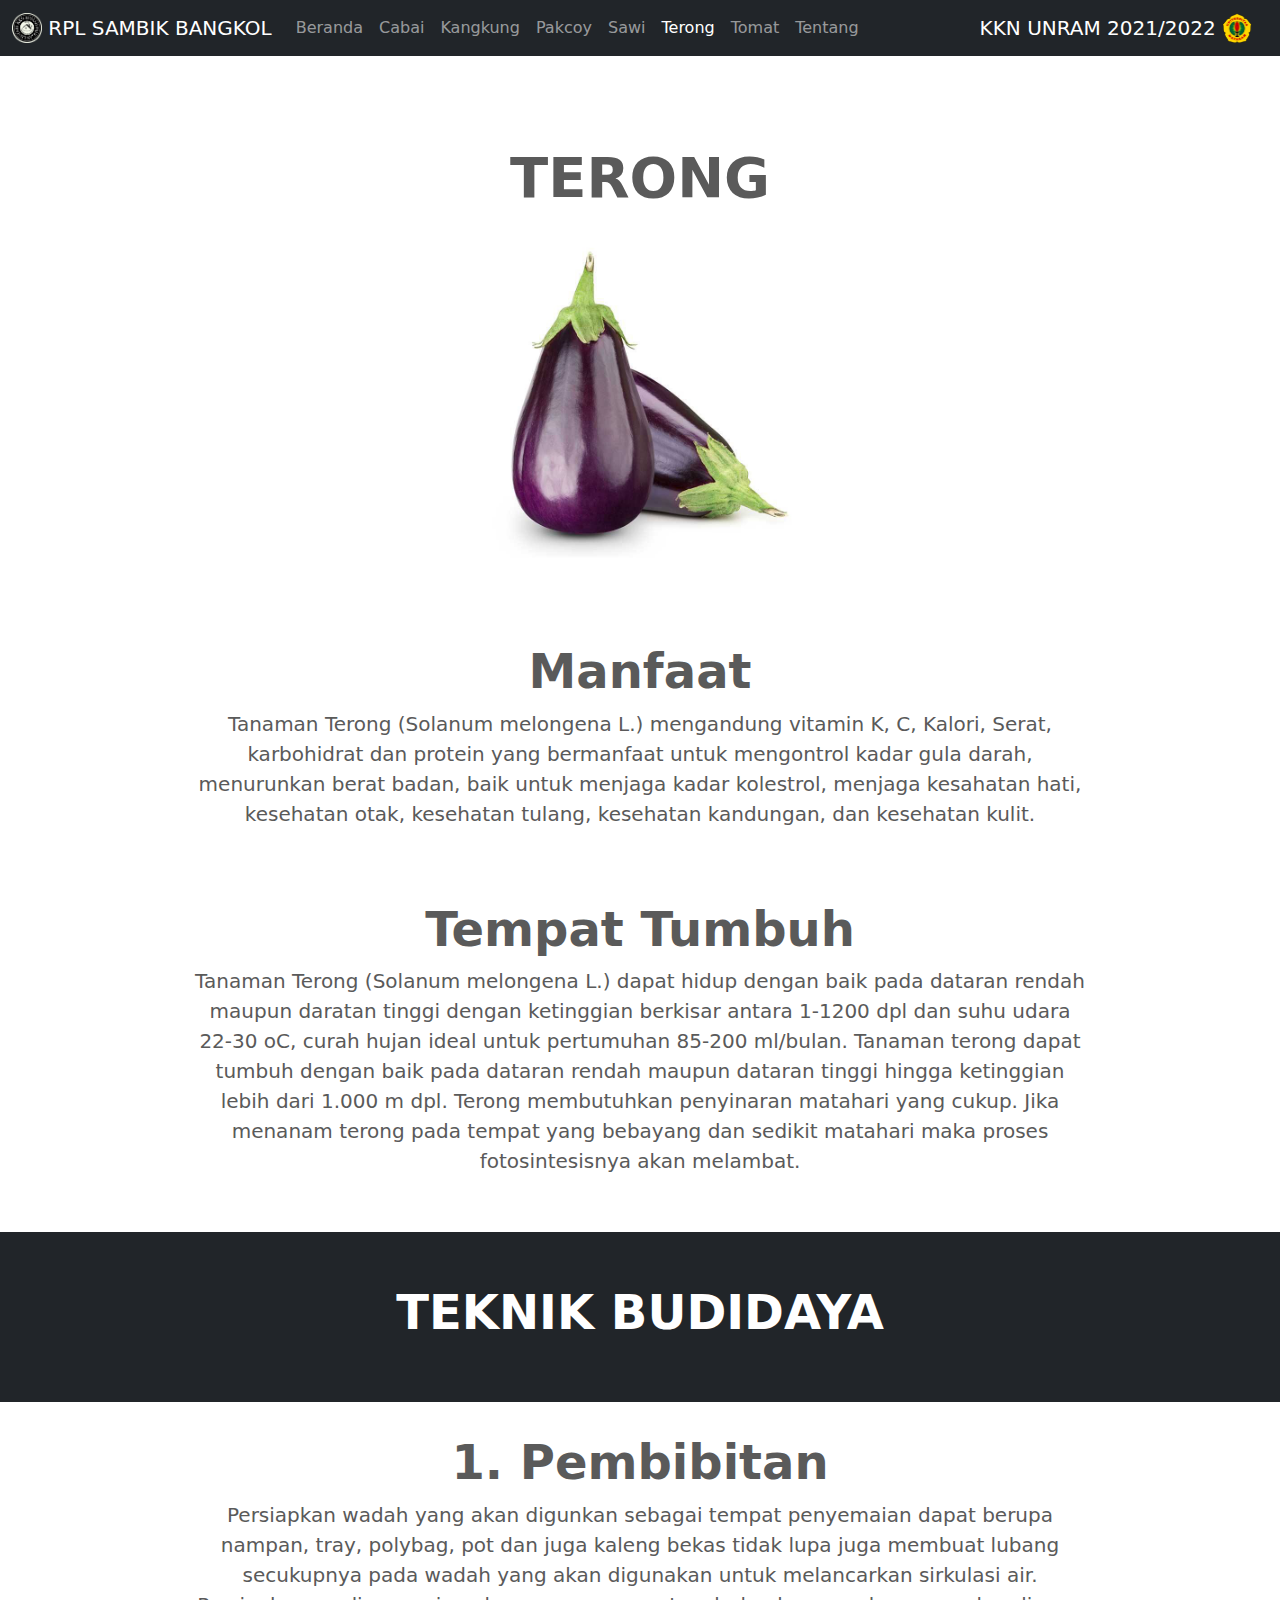
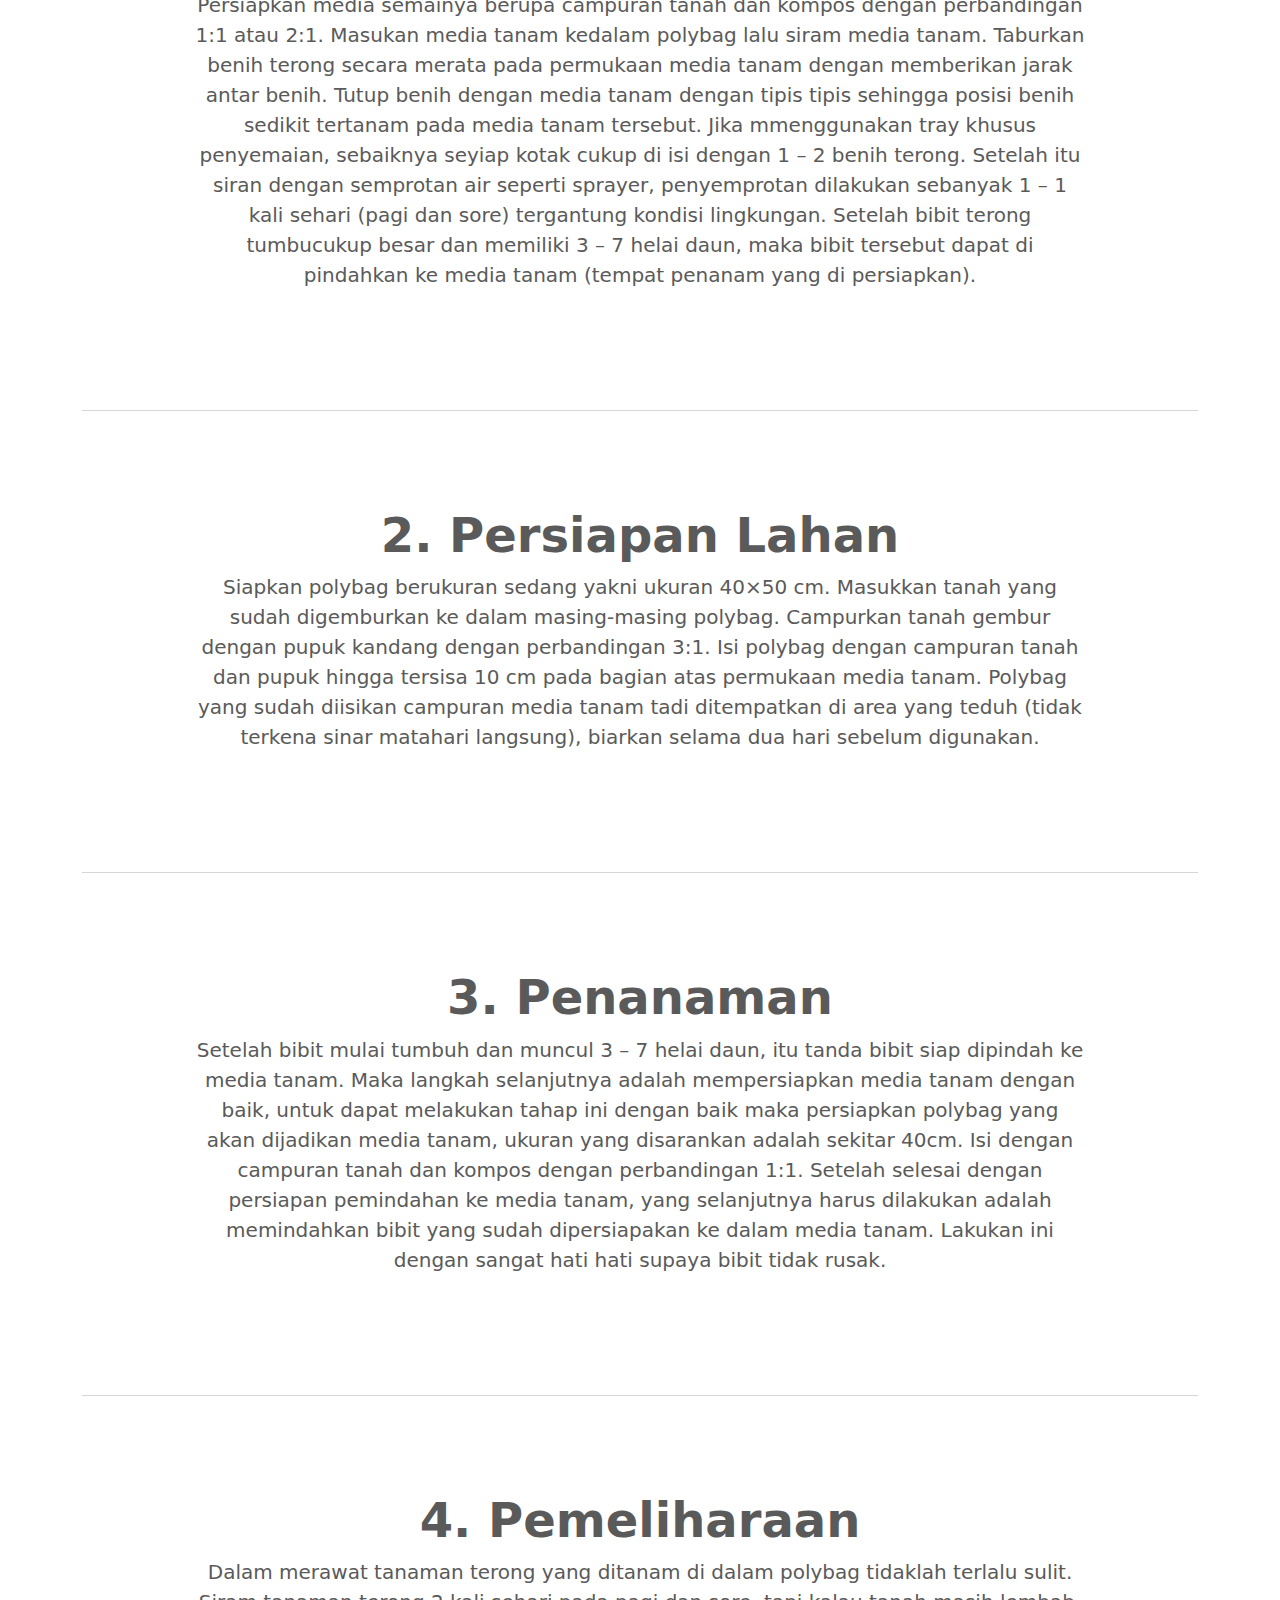
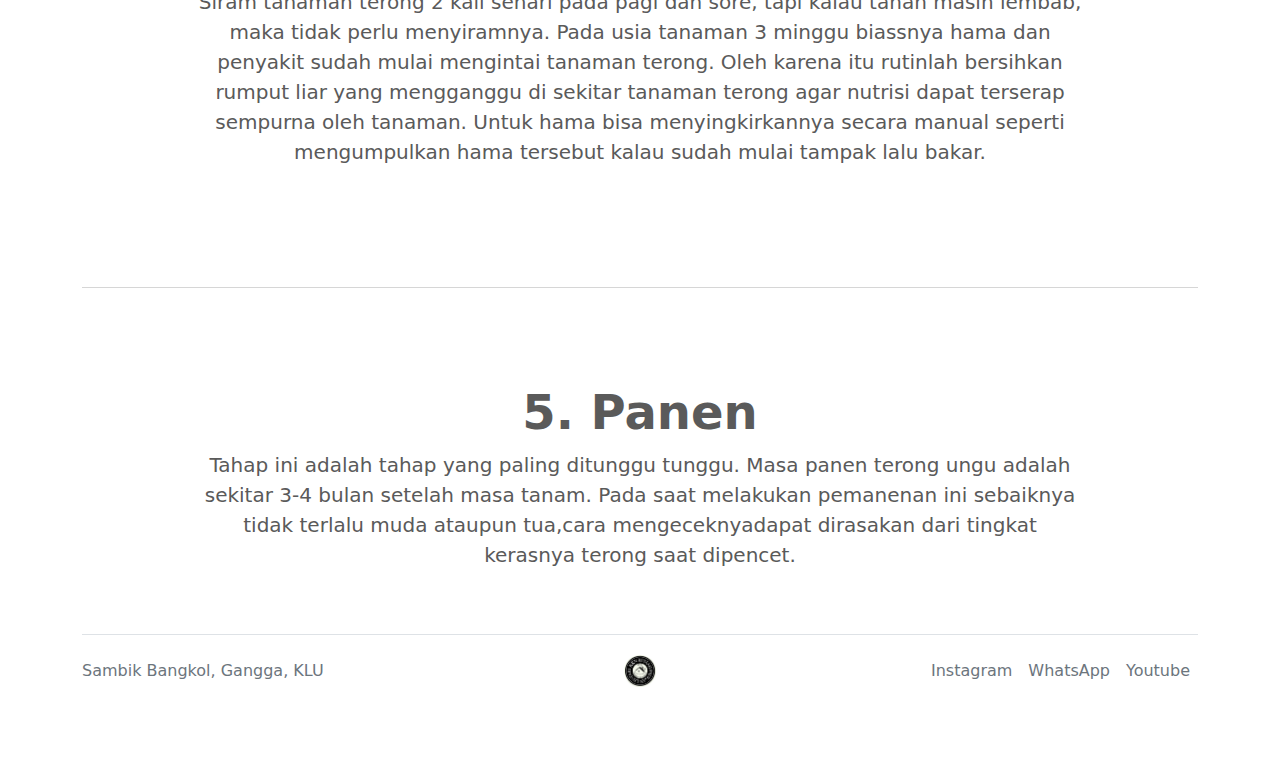
<file: terong.html>
<!doctype html>
<html lang="en">
  <head>
    <meta charset="utf-8">
    <meta name="viewport" content="width=device-width, initial-scale=1">
    <meta name="description" content="">
    <meta name="author" content="KKN Tematik UNRAM 2021/2022 Sambik Bangkol">
    <title>RPL Sambik Bangkol - Terong</title>

    <link rel="shortcut icon" type="image/x-icon" href="favicon.ico">
		<link rel="canonical" href="http://localhost/kkn-sambikbangkol-rpl/">
	
		<link href="assets/dist/css/bootstrap.min.css" rel="stylesheet">
    <style>
      .bd-placeholder-img {
        font-size: 1.125rem;
        text-anchor: middle;
        -webkit-user-select: none;
        -moz-user-select: none;
        user-select: none;
      }

      @media (min-width: 768px) {
        .bd-placeholder-img-lg {
          font-size: 3.5rem;
        }
      }
    </style>
    <link href="assets/css/carousel.css" rel="stylesheet">
		<link href="assets/css/footers.css" rel="stylesheet">
  </head>
  <body>
    
<header>
  <nav class="navbar navbar-expand-md navbar-dark fixed-top bg-dark">
    <div class="container-fluid">
      <a class="navbar-brand" href="index.html">
				<img src="assets/images/logo-kkn-sambikbangkol-rpl.png" width="30" height="30" class="d-inline-block align-top" alt="">
				RPL SAMBIK BANGKOL
			</a>
      <button class="navbar-toggler" type="button" data-bs-toggle="collapse" data-bs-target="#navbarCollapse" aria-controls="navbarCollapse" aria-expanded="false" aria-label="Toggle navigation">
        <span class="navbar-toggler-icon"></span>
      </button>
      <div class="collapse navbar-collapse" id="navbarCollapse">
        <ul class="navbar-nav me-auto mb-2 mb-md-0">
          <li class="nav-item">
            <a class="nav-link" href="index.html">Beranda</a>
          </li>
          <li class="nav-item">
            <a class="nav-link" href="cabai.html">Cabai</a>
          </li>
					<li class="nav-item">
            <a class="nav-link" href="kangkung.html">Kangkung</a>
          </li>
					<li class="nav-item">
            <a class="nav-link" href="pakcoy.html">Pakcoy</a>
          </li>
					<li class="nav-item">
            <a class="nav-link" href="sawi.html">Sawi</a>
          </li>
					<li class="nav-item">
            <a class="nav-link active" aria-current="page" href="#">Terong</a>
          </li>
					<li class="nav-item">
            <a class="nav-link" href="tomat.html">Tomat</a>
          </li>
					<li class="nav-item">
            <a class="nav-link" href="tentang.html">Tentang</a>
          </li>
        </ul>
        <a class="navbar-brand" href="tentang.html#kkn">
					KKN UNRAM 2021/2022
					<img src="assets/images/UNRAM-LOGO-FIX-STATUTA-.png" width="30" height="30" class="d-inline-block align-top" alt="">
				</a>
      </div>
    </div>
  </nav>
</header>

<main>
	
	<div class="container marketing">
	
		<div class="px-4 pt-5 my-5 text-center">
			<h1 class="display-4 fw-bold">TERONG</h1>
			<img class="d-block mx-auto mb-4 img-fluid" src="assets/images/terong.jpg" alt="" width="360" height="240">
		</div>

    <div class="px-4 py-3 my-3 text-center">
			<h1 class="display-5 fw-bold">Manfaat</h1>
			<div class="col-lg-10 mx-auto">
				<p class="lead mb-4">Tanaman Terong (Solanum melongena L.) mengandung vitamin K, C, Kalori, Serat, karbohidrat dan protein yang bermanfaat untuk mengontrol kadar gula darah, menurunkan berat badan, baik untuk menjaga kadar kolestrol, menjaga kesahatan hati, kesehatan otak, kesehatan tulang, kesehatan kandungan, dan kesehatan kulit.</p>
			</div>
		</div>

    <div class="px-4 py-3 my-3 text-center">
			<h1 class="display-5 fw-bold">Tempat Tumbuh</h1>
			<div class="col-lg-10 mx-auto">
				<p class="lead mb-4">Tanaman Terong (Solanum melongena L.) dapat hidup dengan baik pada dataran rendah maupun daratan tinggi dengan ketinggian berkisar antara 1-1200 dpl dan suhu udara 22-30 oC, curah hujan ideal untuk pertumuhan 85-200 ml/bulan. Tanaman terong dapat tumbuh dengan baik pada dataran rendah maupun dataran tinggi hingga ketinggian lebih dari 1.000 m dpl. Terong membutuhkan penyinaran matahari yang cukup. Jika menanam terong pada tempat yang bebayang dan sedikit matahari maka proses fotosintesisnya akan melambat.</p>
			</div>
		</div>

  </div>
	
	<div class="bg-dark text-secondary px-4 py-1 text-center">
    <div class="py-5">
      <h1 class="display-5 fw-bold text-white">TEKNIK BUDIDAYA</h1>
    </div>
  </div>
	
	<div class="container marketing">

    <div class="px-4 py-3 my-3 text-center">
			<h1 class="display-5 fw-bold">1. Pembibitan</h1>
			<div class="col-lg-10 mx-auto">
				<p class="lead mb-4">Persiapkan wadah yang akan digunkan sebagai tempat penyemaian dapat berupa nampan, tray, polybag, pot dan juga kaleng bekas tidak lupa juga membuat lubang secukupnya pada wadah yang akan digunakan untuk melancarkan sirkulasi air. Persiapkan media semainya berupa campuran tanah dan kompos dengan perbandingan 1:1 atau 2:1. Masukan media tanam kedalam polybag lalu siram media tanam. Taburkan benih terong secara merata pada permukaan media tanam dengan memberikan jarak antar benih. Tutup benih dengan media tanam dengan tipis tipis sehingga posisi benih sedikit tertanam pada media tanam tersebut. Jika mmenggunakan tray khusus penyemaian, sebaiknya seyiap kotak cukup di isi dengan 1 – 2 benih terong. Setelah itu siran dengan semprotan air seperti sprayer, penyemprotan dilakukan sebanyak 1 – 1 kali sehari (pagi dan sore) tergantung kondisi lingkungan. Setelah bibit terong tumbucukup besar dan memiliki 3 – 7 helai daun, maka bibit tersebut dapat di pindahkan ke media tanam (tempat penanam yang di persiapkan).</p>
			</div>
		</div>
		
		<hr class="featurette-divider">

    <div class="px-4 py-3 my-3 text-center">
			<h1 class="display-5 fw-bold">2. Persiapan Lahan</h1>
			<div class="col-lg-10 mx-auto">
				<p class="lead mb-4">Siapkan polybag berukuran sedang yakni ukuran 40×50 cm. Masukkan tanah yang sudah digemburkan ke dalam masing-masing polybag. Campurkan tanah gembur dengan pupuk kandang dengan perbandingan 3:1. Isi polybag dengan campuran tanah dan pupuk hingga tersisa 10 cm pada bagian atas permukaan media tanam. Polybag yang sudah diisikan campuran media tanam tadi ditempatkan di area yang teduh (tidak terkena sinar matahari langsung), biarkan selama dua hari sebelum digunakan.</p>
			</div>
		</div>
		
		<hr class="featurette-divider">

    <div class="px-4 py-3 my-3 text-center">
			<h1 class="display-5 fw-bold">3. Penanaman</h1>
			<div class="col-lg-10 mx-auto">
				<p class="lead mb-4">Setelah bibit mulai tumbuh dan muncul 3 – 7 helai daun, itu tanda bibit siap dipindah ke media tanam. Maka langkah selanjutnya adalah mempersiapkan media tanam dengan baik, untuk dapat melakukan tahap ini dengan baik maka persiapkan polybag yang akan dijadikan media tanam, ukuran yang disarankan adalah sekitar 40cm. Isi dengan campuran tanah dan kompos dengan perbandingan 1:1. Setelah selesai dengan persiapan pemindahan ke media tanam, yang selanjutnya harus dilakukan adalah memindahkan bibit yang sudah dipersiapakan ke dalam media tanam. Lakukan ini dengan sangat hati hati supaya bibit tidak rusak.</p>
			</div>
		</div>
		
		<hr class="featurette-divider">

    <div class="px-4 py-3 my-3 text-center">
			<h1 class="display-5 fw-bold">4. Pemeliharaan</h1>
			<div class="col-lg-10 mx-auto">
				<p class="lead mb-4">Dalam merawat tanaman terong yang ditanam di dalam polybag tidaklah terlalu sulit. Siram tanaman terong 2 kali sehari pada pagi dan sore, tapi kalau tanah masih lembab, maka tidak perlu menyiramnya. Pada usia tanaman 3 minggu biassnya hama dan penyakit sudah mulai mengintai tanaman terong. Oleh karena itu rutinlah bersihkan rumput liar yang mengganggu di sekitar tanaman terong agar nutrisi dapat terserap sempurna oleh tanaman. Untuk hama bisa menyingkirkannya secara manual seperti mengumpulkan hama tersebut kalau sudah mulai tampak lalu bakar.</p>
			</div>
		</div>
		
		<hr class="featurette-divider">

    <div class="px-4 py-3 my-3 text-center">
			<h1 class="display-5 fw-bold">5. Panen</h1>
			<div class="col-lg-10 mx-auto">
				<p class="lead mb-4">Tahap ini adalah tahap yang paling ditunggu tunggu. Masa panen terong ungu adalah sekitar 3-4 bulan setelah masa tanam. Pada saat melakukan pemanenan ini sebaiknya tidak terlalu muda ataupun tua,cara mengeceknyadapat dirasakan dari tingkat kerasnya terong saat dipencet.</p>
			</div>
		</div>

  </div>

  <div class="container">
		<footer class="d-flex flex-wrap justify-content-between align-items-center py-3 my-4 border-top">
			<p class="col-md-4 mb-0 text-muted">Sambik Bangkol, Gangga, KLU</p>

			<a href="#" class="col-md-4 d-flex align-items-center justify-content-center mb-3 mb-md-0 me-md-auto link-dark text-decoration-none">
				<img src="assets/images/logo-kkn-sambikbangkol-rpl.png" width="32" height="32" class="d-inline-block align-top" alt="">
			</a>

			<ul class="nav col-md-4 justify-content-end">
				<li class="nav-item"><a href="https://instagram.com/_u/kkn_sambikbangkol2021/" class="nav-link px-2 text-muted">Instagram</a></li>
				<li class="nav-item"><a href="https://api.whatsapp.com/send?phone=+6282341363377" class="nav-link px-2 text-muted">WhatsApp</a></li>
				<li class="nav-item"><a href="https://www.youtube.com/channel/UCGfQWRl5YHakJqKWUJrKYpQ" class="nav-link px-2 text-muted">Youtube</a></li>
			</ul>
		</footer>
	</div>
</main>
    
		<script src="assets/dist/js/bootstrap.bundle.min.js"></script>
		
  </body>
</html>
</file>
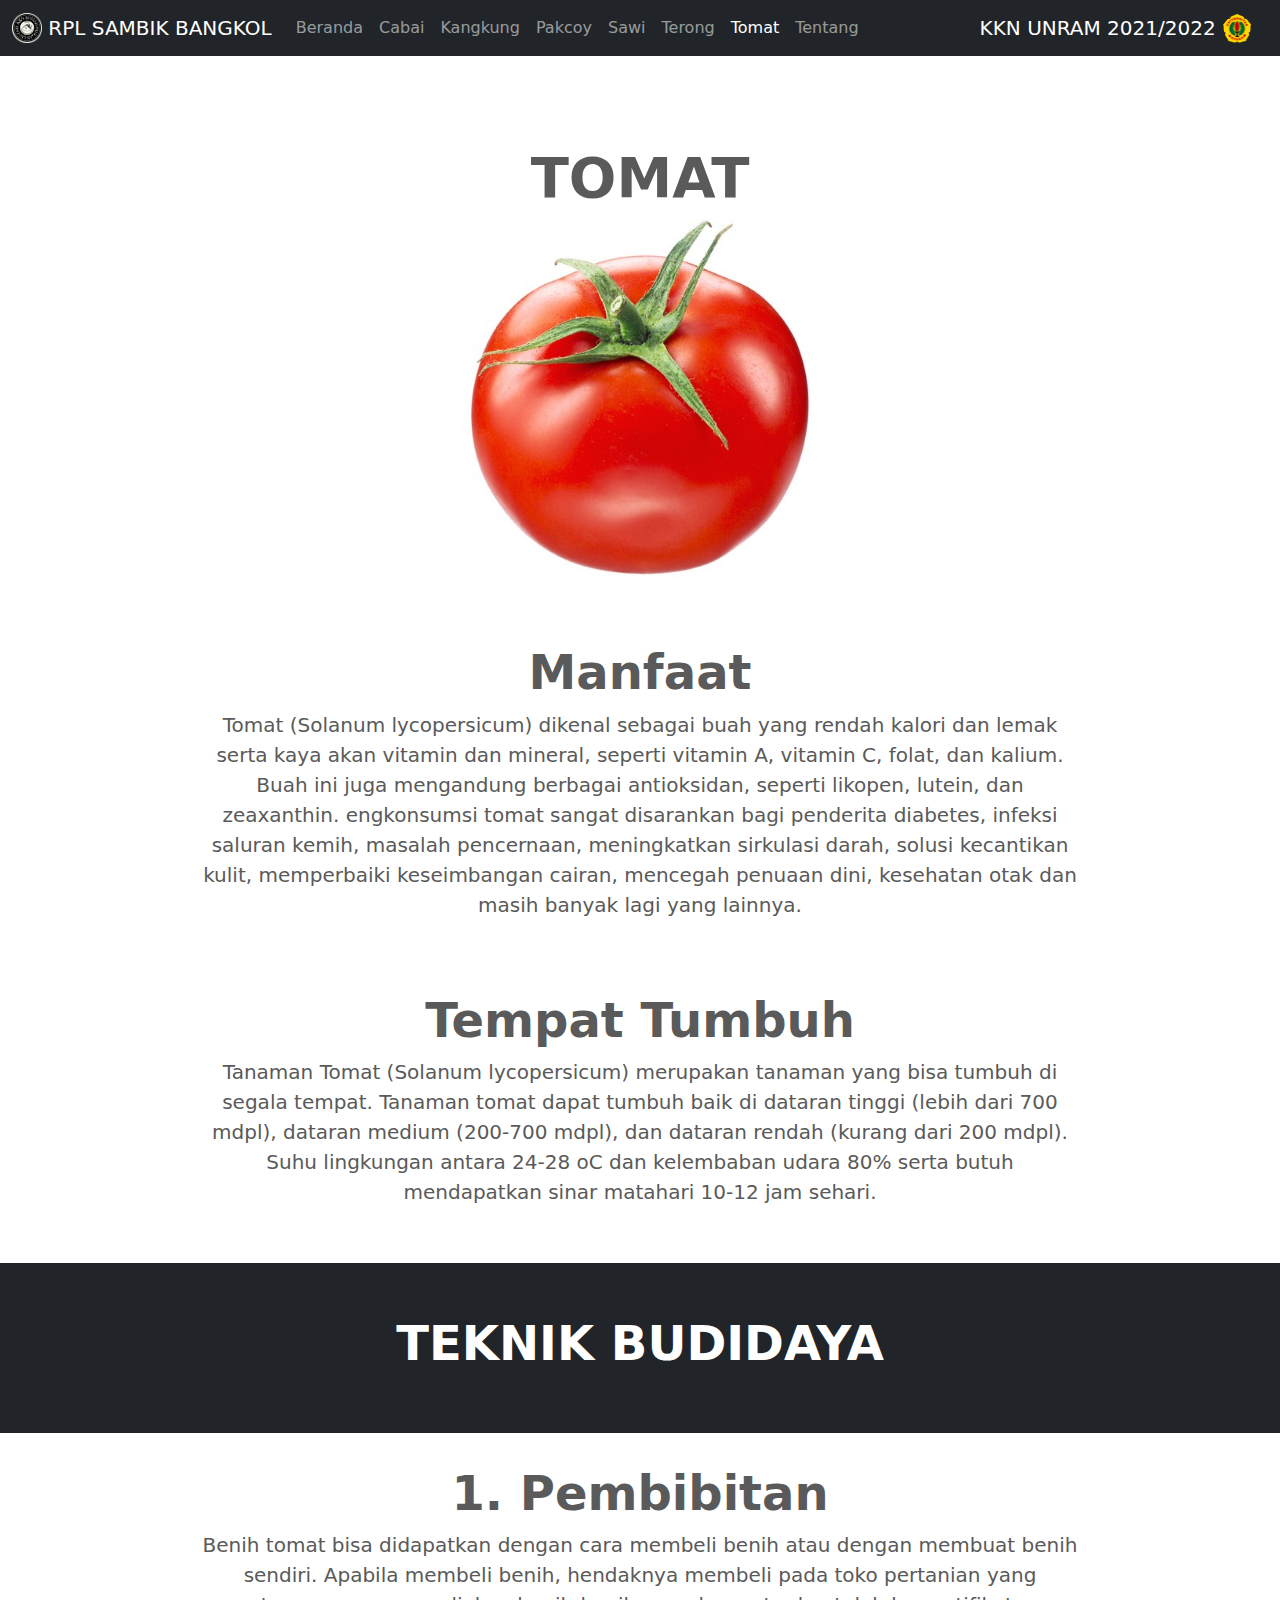
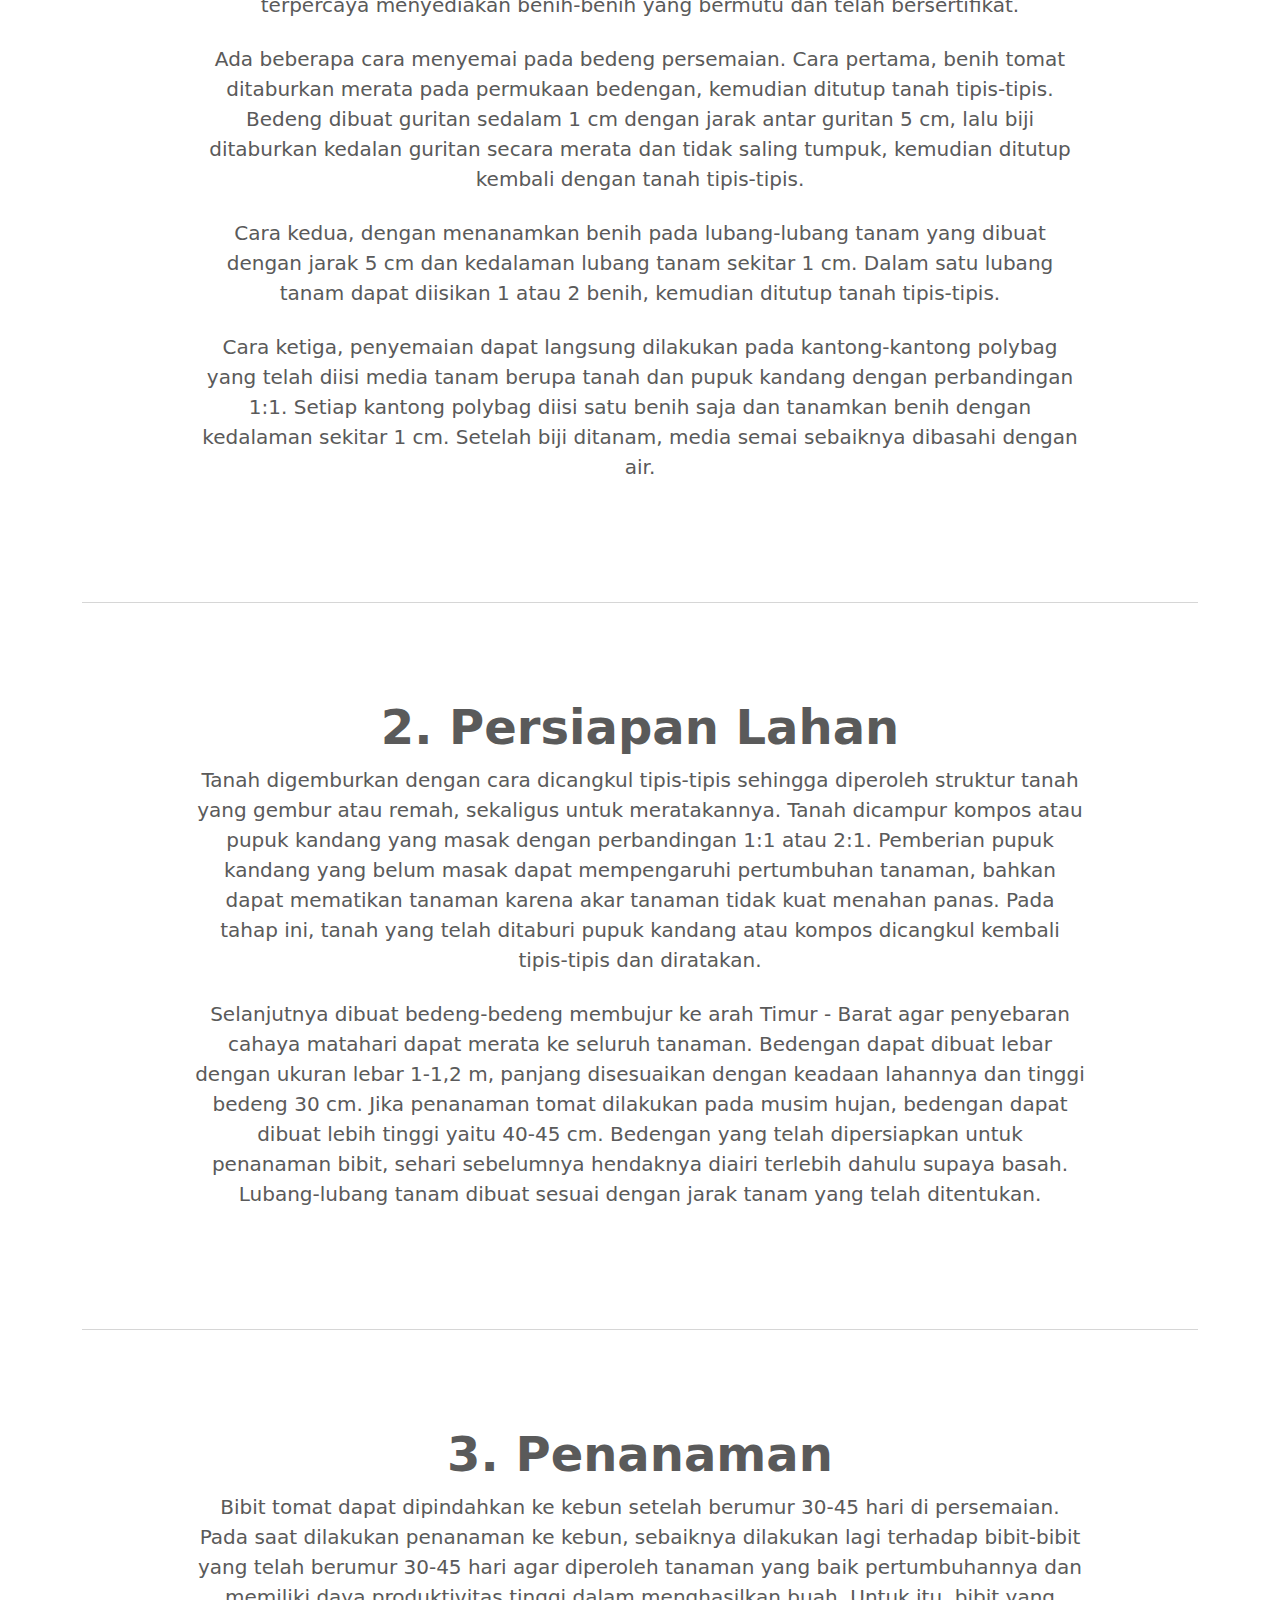
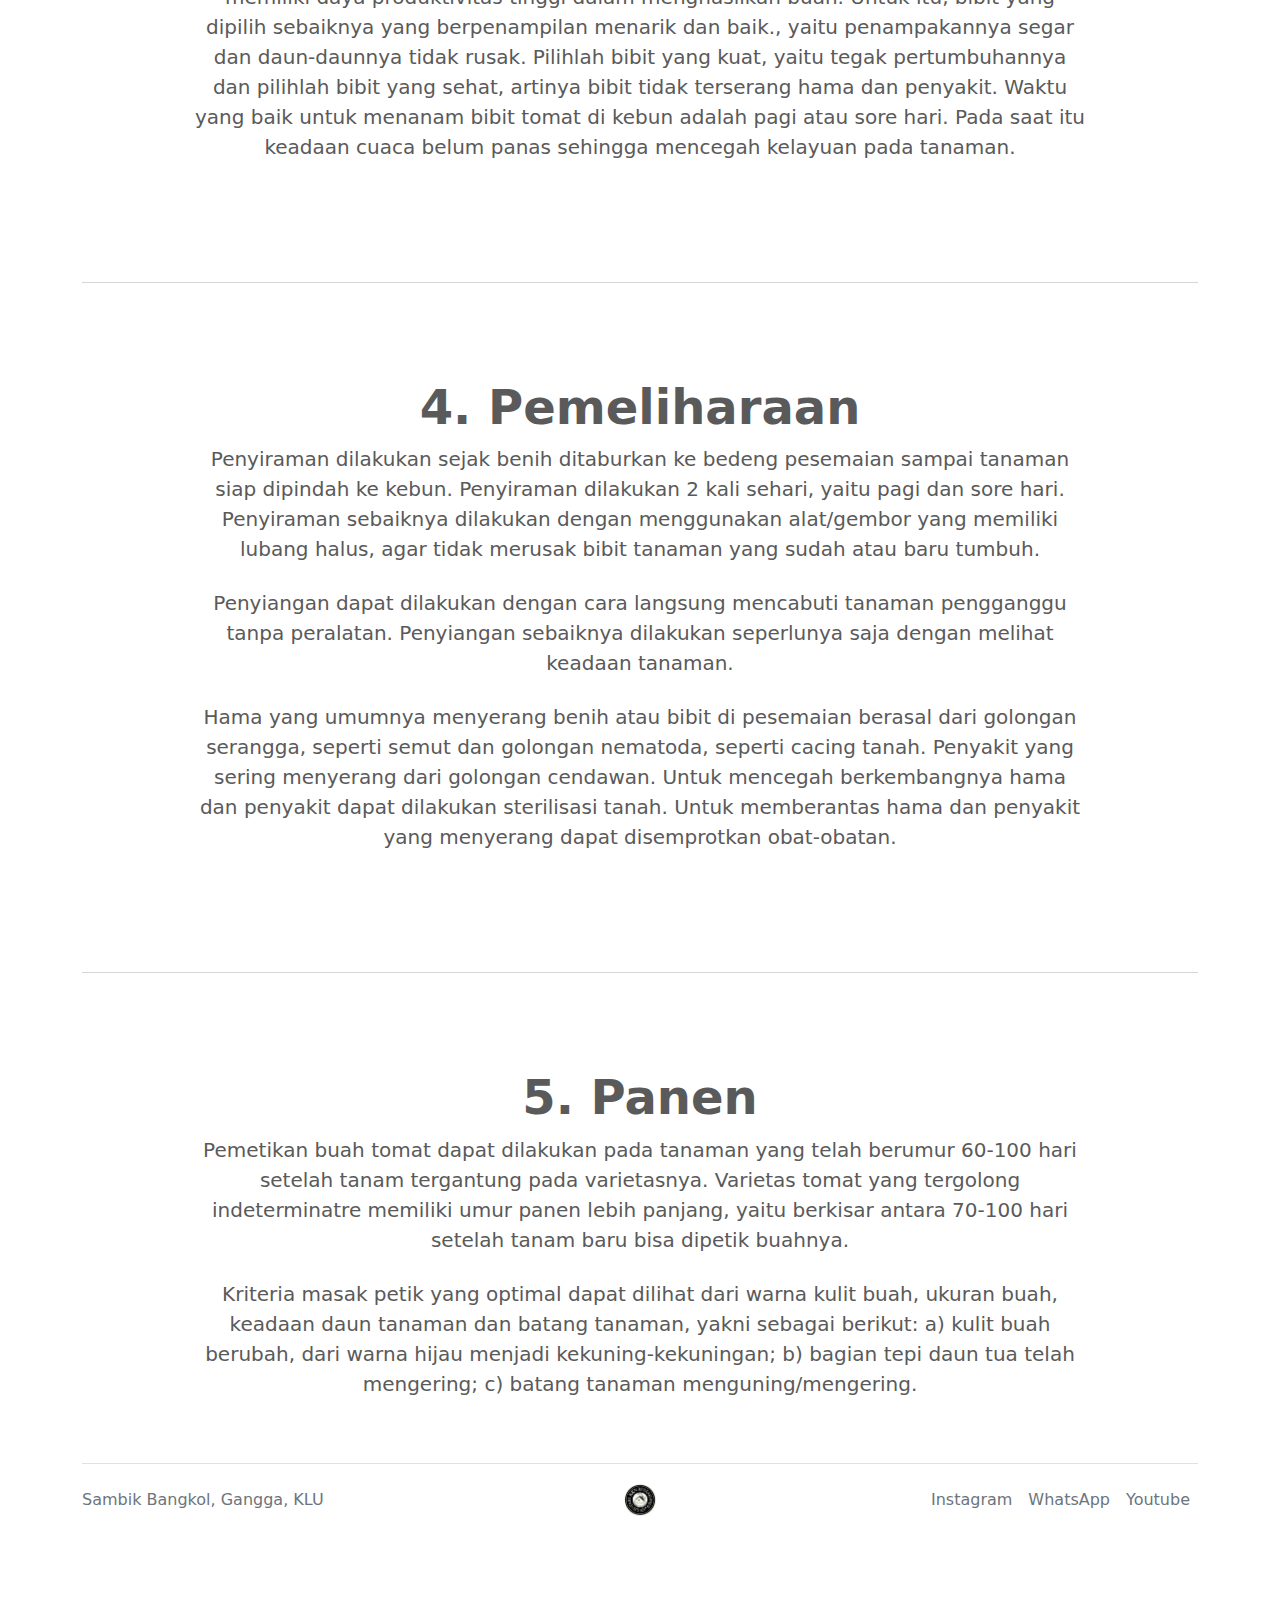
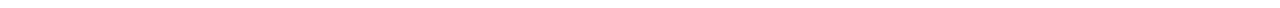
<file: tomat.html>
<!doctype html>
<html lang="en">
  <head>
    <meta charset="utf-8">
    <meta name="viewport" content="width=device-width, initial-scale=1">
    <meta name="description" content="">
    <meta name="author" content="KKN Tematik UNRAM 2021/2022 Sambik Bangkol">
    <title>RPL Sambik Bangkol - Tomat</title>

    <link rel="shortcut icon" type="image/x-icon" href="favicon.ico">
		<link rel="canonical" href="http://localhost/kkn-sambikbangkol-rpl/">
	
		<link href="assets/dist/css/bootstrap.min.css" rel="stylesheet">
    <style>
      .bd-placeholder-img {
        font-size: 1.125rem;
        text-anchor: middle;
        -webkit-user-select: none;
        -moz-user-select: none;
        user-select: none;
      }

      @media (min-width: 768px) {
        .bd-placeholder-img-lg {
          font-size: 3.5rem;
        }
      }
    </style>
    <link href="assets/css/carousel.css" rel="stylesheet">
		<link href="assets/css/footers.css" rel="stylesheet">
  </head>
  <body>
    
<header>
  <nav class="navbar navbar-expand-md navbar-dark fixed-top bg-dark">
    <div class="container-fluid">
      <a class="navbar-brand" href="index.html">
				<img src="assets/images/logo-kkn-sambikbangkol-rpl.png" width="30" height="30" class="d-inline-block align-top" alt="">
				RPL SAMBIK BANGKOL
			</a>
      <button class="navbar-toggler" type="button" data-bs-toggle="collapse" data-bs-target="#navbarCollapse" aria-controls="navbarCollapse" aria-expanded="false" aria-label="Toggle navigation">
        <span class="navbar-toggler-icon"></span>
      </button>
      <div class="collapse navbar-collapse" id="navbarCollapse">
        <ul class="navbar-nav me-auto mb-2 mb-md-0">
          <li class="nav-item">
            <a class="nav-link" href="index.html">Beranda</a>
          </li>
          <li class="nav-item">
            <a class="nav-link" href="cabai.html">Cabai</a>
          </li>
					<li class="nav-item">
            <a class="nav-link" href="#">Kangkung</a>
          </li>
					<li class="nav-item">
            <a class="nav-link" href="pakcoy.html">Pakcoy</a>
          </li>
					<li class="nav-item">
            <a class="nav-link" href="sawi.html">Sawi</a>
          </li>
					<li class="nav-item">
            <a class="nav-link" href="terong.html">Terong</a>
          </li>
					<li class="nav-item">
            <a class="nav-link active" aria-current="page" href="tomat.html">Tomat</a>
          </li>
					<li class="nav-item">
            <a class="nav-link" href="tentang.html">Tentang</a>
          </li>
        </ul>
        <a class="navbar-brand" href="tentang.html#kkn">
					KKN UNRAM 2021/2022
					<img src="assets/images/UNRAM-LOGO-FIX-STATUTA-.png" width="30" height="30" class="d-inline-block align-top" alt="">
				</a>
      </div>
    </div>
  </nav>
</header>

<main>
	
	<div class="container marketing">
	
		<div class="px-4 pt-5 my-5 text-center">
			<h1 class="display-4 fw-bold">TOMAT</h1>
			<img class="d-block mx-auto mb-4 img-fluid" src="assets/images/tomat.jpg" alt="" width="360" height="240">
		</div>

    <div class="px-4 py-3 my-3 text-center">
			<h1 class="display-5 fw-bold">Manfaat</h1>
			<div class="col-lg-10 mx-auto">
				<p class="lead mb-4">Tomat (Solanum lycopersicum) dikenal sebagai buah yang rendah kalori dan lemak serta kaya akan vitamin dan mineral, seperti vitamin A, vitamin C, folat, dan kalium. Buah ini juga mengandung berbagai antioksidan, seperti likopen, lutein, dan zeaxanthin. engkonsumsi tomat sangat disarankan bagi penderita diabetes, infeksi saluran kemih, masalah pencernaan, meningkatkan sirkulasi darah, solusi kecantikan kulit, memperbaiki keseimbangan cairan, mencegah penuaan dini, kesehatan otak dan masih banyak lagi yang lainnya.</p>
			</div>
		</div>

    <div class="px-4 py-3 my-3 text-center">
			<h1 class="display-5 fw-bold">Tempat Tumbuh</h1>
			<div class="col-lg-10 mx-auto">
				<p class="lead mb-4">Tanaman Tomat (Solanum lycopersicum) merupakan tanaman yang bisa tumbuh di segala tempat. Tanaman tomat dapat tumbuh baik di dataran tinggi (lebih dari 700 mdpl), dataran medium (200-700 mdpl), dan dataran rendah (kurang dari 200 mdpl). Suhu lingkungan antara 24-28 oC dan kelembaban udara 80% serta butuh mendapatkan sinar matahari 10-12 jam sehari.</p>
			</div>
		</div>

  </div>
	
	<div class="bg-dark text-secondary px-4 py-1 text-center">
    <div class="py-5">
      <h1 class="display-5 fw-bold text-white">TEKNIK BUDIDAYA</h1>
    </div>
  </div>
	
	<div class="container marketing">

    <div class="px-4 py-3 my-3 text-center">
			<h1 class="display-5 fw-bold">1. Pembibitan</h1>
			<div class="col-lg-10 mx-auto">
				<p class="lead mb-4">Benih tomat bisa didapatkan dengan cara membeli benih atau dengan membuat benih sendiri. Apabila membeli benih, hendaknya membeli pada toko pertanian yang terpercaya menyediakan benih-benih yang bermutu dan telah bersertifikat.</p>
			</div>
			<div class="col-lg-10 mx-auto">
				<p class="lead mb-4">Ada beberapa cara menyemai pada bedeng persemaian. Cara pertama, benih tomat ditaburkan merata pada permukaan bedengan, kemudian ditutup tanah tipis-tipis. Bedeng dibuat guritan sedalam 1 cm dengan jarak antar guritan 5 cm, lalu biji ditaburkan kedalan guritan secara merata dan tidak saling tumpuk, kemudian ditutup kembali dengan tanah tipis-tipis.</p>
			</div>
			<div class="col-lg-10 mx-auto">
				<p class="lead mb-4">Cara kedua, dengan menanamkan benih pada lubang-lubang tanam yang dibuat dengan jarak 5 cm dan kedalaman lubang tanam sekitar 1 cm. Dalam satu lubang tanam dapat diisikan 1 atau 2 benih, kemudian ditutup tanah tipis-tipis.</p>
			</div>
			<div class="col-lg-10 mx-auto">
				<p class="lead mb-4">Cara ketiga, penyemaian dapat langsung dilakukan pada kantong-kantong polybag yang telah diisi media tanam berupa tanah dan pupuk kandang dengan perbandingan 1:1. Setiap kantong polybag diisi satu benih saja dan tanamkan benih dengan kedalaman sekitar 1 cm. Setelah biji ditanam, media semai sebaiknya dibasahi dengan air.</p>
			</div>
		</div>
		
		<hr class="featurette-divider">

    <div class="px-4 py-3 my-3 text-center">
			<h1 class="display-5 fw-bold">2. Persiapan Lahan</h1>
			<div class="col-lg-10 mx-auto">
				<p class="lead mb-4">Tanah digemburkan dengan cara dicangkul tipis-tipis sehingga diperoleh struktur tanah yang gembur atau remah, sekaligus untuk meratakannya. Tanah dicampur kompos atau pupuk kandang yang masak dengan perbandingan 1:1 atau 2:1. Pemberian pupuk kandang yang belum masak dapat mempengaruhi pertumbuhan tanaman, bahkan dapat mematikan tanaman karena akar tanaman tidak kuat menahan panas. Pada tahap ini, tanah yang telah ditaburi pupuk kandang atau kompos dicangkul kembali tipis-tipis dan diratakan.</p>
			</div>
			<div class="col-lg-10 mx-auto">
				<p class="lead mb-4">Selanjutnya dibuat bedeng-bedeng membujur ke arah Timur - Barat agar penyebaran cahaya matahari dapat merata ke seluruh tanaman. Bedengan dapat dibuat lebar dengan ukuran lebar 1-1,2 m, panjang disesuaikan dengan keadaan lahannya dan tinggi bedeng 30 cm. Jika penanaman tomat dilakukan pada musim hujan, bedengan dapat dibuat lebih tinggi yaitu 40-45 cm. Bedengan yang telah dipersiapkan untuk penanaman bibit, sehari sebelumnya hendaknya diairi terlebih dahulu supaya basah. Lubang-lubang tanam dibuat sesuai dengan jarak tanam yang telah ditentukan.</p>
			</div>
		</div>
		
		<hr class="featurette-divider">

    <div class="px-4 py-3 my-3 text-center">
			<h1 class="display-5 fw-bold">3. Penanaman</h1>
			<div class="col-lg-10 mx-auto">
				<p class="lead mb-4">Bibit tomat dapat dipindahkan ke kebun setelah berumur 30-45 hari di persemaian. Pada saat dilakukan penanaman ke kebun, sebaiknya dilakukan lagi terhadap bibit-bibit yang telah berumur 30-45 hari agar diperoleh tanaman yang baik pertumbuhannya dan memiliki daya produktivitas tinggi dalam menghasilkan buah. Untuk itu, bibit yang dipilih sebaiknya yang berpenampilan menarik dan baik., yaitu penampakannya segar dan daun-daunnya tidak rusak. Pilihlah bibit yang kuat, yaitu tegak pertumbuhannya dan pilihlah bibit yang sehat, artinya bibit tidak terserang hama dan penyakit. Waktu yang baik untuk menanam bibit tomat di kebun adalah pagi atau sore hari. Pada saat itu keadaan cuaca belum panas sehingga mencegah kelayuan pada tanaman.</p>
			</div>
		</div>
		
		<hr class="featurette-divider">

    <div class="px-4 py-3 my-3 text-center">
			<h1 class="display-5 fw-bold">4. Pemeliharaan</h1>
			<div class="col-lg-10 mx-auto">
				<p class="lead mb-4">Penyiraman dilakukan sejak benih ditaburkan ke bedeng pesemaian sampai tanaman siap dipindah ke kebun. Penyiraman dilakukan 2 kali sehari, yaitu pagi dan sore hari. Penyiraman sebaiknya dilakukan dengan menggunakan alat/gembor yang memiliki lubang halus, agar tidak merusak bibit tanaman yang sudah atau baru tumbuh.</p>
			</div>
			<div class="col-lg-10 mx-auto">
				<p class="lead mb-4">Penyiangan dapat dilakukan dengan cara langsung mencabuti tanaman pengganggu tanpa peralatan. Penyiangan sebaiknya dilakukan seperlunya saja dengan melihat keadaan tanaman.</p>
			</div>
			<div class="col-lg-10 mx-auto">
				<p class="lead mb-4">Hama yang umumnya menyerang benih atau bibit di pesemaian berasal dari golongan serangga, seperti semut dan golongan nematoda, seperti cacing tanah. Penyakit yang sering menyerang dari golongan cendawan. Untuk mencegah berkembangnya hama dan penyakit dapat dilakukan sterilisasi tanah. Untuk memberantas hama dan penyakit yang menyerang dapat disemprotkan obat-obatan.</p>
			</div>
		</div>
		
		<hr class="featurette-divider">

    <div class="px-4 py-3 my-3 text-center">
			<h1 class="display-5 fw-bold">5. Panen</h1>
			<div class="col-lg-10 mx-auto">
				<p class="lead mb-4">Pemetikan buah tomat dapat dilakukan pada tanaman yang telah berumur 60-100 hari setelah tanam tergantung pada varietasnya. Varietas tomat yang tergolong indeterminatre memiliki umur panen lebih panjang, yaitu berkisar antara 70-100 hari setelah tanam baru bisa dipetik buahnya.</p>
			</div>
			<div class="col-lg-10 mx-auto">
				<p class="lead mb-4">Kriteria masak petik yang optimal dapat dilihat dari warna kulit buah, ukuran buah, keadaan daun tanaman dan batang tanaman, yakni sebagai berikut: a) kulit buah berubah, dari warna hijau menjadi kekuning-kekuningan; b) bagian tepi daun tua telah mengering; c) batang tanaman menguning/mengering.</p>
			</div>
		</div>

  </div>

  <div class="container">
		<footer class="d-flex flex-wrap justify-content-between align-items-center py-3 my-4 border-top">
			<p class="col-md-4 mb-0 text-muted">Sambik Bangkol, Gangga, KLU</p>

			<a href="#" class="col-md-4 d-flex align-items-center justify-content-center mb-3 mb-md-0 me-md-auto link-dark text-decoration-none">
				<img src="assets/images/logo-kkn-sambikbangkol-rpl.png" width="32" height="32" class="d-inline-block align-top" alt="">
			</a>

			<ul class="nav col-md-4 justify-content-end">
				<li class="nav-item"><a href="https://instagram.com/_u/kkn_sambikbangkol2021/" class="nav-link px-2 text-muted">Instagram</a></li>
				<li class="nav-item"><a href="https://api.whatsapp.com/send?phone=+6282341363377" class="nav-link px-2 text-muted">WhatsApp</a></li>
				<li class="nav-item"><a href="https://www.youtube.com/channel/UCGfQWRl5YHakJqKWUJrKYpQ" class="nav-link px-2 text-muted">Youtube</a></li>
			</ul>
		</footer>
	</div>
</main>
    
		<script src="assets/dist/js/bootstrap.bundle.min.js"></script>
		
  </body>
</html>
</file>
<file: assets/css/carousel.css>
/* GLOBAL STYLES
-------------------------------------------------- */
/* Padding below the footer and lighter body text */

body {
  padding-top: 3rem;
  padding-bottom: 3rem;
  color: #5a5a5a;
}


/* CUSTOMIZE THE CAROUSEL
-------------------------------------------------- */

/* Carousel base class */
.carousel {
  margin-bottom: 4rem;
}
/* Since positioning the image, we need to help out the caption */
.carousel-caption {
  bottom: 3rem;
  z-index: 10;
	text-shadow: -1px 0 black, 0 1px black, 1px 0 black, 0 -1px black;
}

/* Declare heights because of positioning of img element */
.carousel-item {
  height: 32rem;
}
.carousel-item > img {
  position: absolute;
  top: 0;
  left: 0;
  min-width: 100%;
  height: 32rem;
}


/* MARKETING CONTENT
-------------------------------------------------- */

/* Center align the text within the three columns below the carousel */
.marketing .col-lg-4 {
  margin-bottom: 1.5rem;
  text-align: center;
}
.marketing h2 {
  font-weight: 400;
}
/* rtl:begin:ignore */
.marketing .col-lg-4 p {
  margin-right: .75rem;
  margin-left: .75rem;
}
/* rtl:end:ignore */


/* Featurettes
------------------------- */

.featurette-divider {
  margin: 5rem 0; /* Space out the Bootstrap <hr> more */
}

/* Thin out the marketing headings */
.featurette-heading {
  font-weight: 300;
  line-height: 1;
  /* rtl:remove */
  letter-spacing: -.05rem;
}


/* RESPONSIVE CSS
-------------------------------------------------- */

@media (min-width: 40em) {
  /* Bump up size of carousel content */
  .carousel-caption p {
    margin-bottom: 1.25rem;
    font-size: 1.25rem;
    line-height: 1.4;
  }

  .featurette-heading {
    font-size: 50px;
  }
}

@media (min-width: 62em) {
  .featurette-heading {
    margin-top: 7rem;
  }
}
</file>
<file: assets/css/footers.css>
.b-example-divider {
  height: 3rem;
  background-color: rgba(0, 0, 0, .1);
  border: solid rgba(0, 0, 0, .15);
  border-width: 1px 0;
  box-shadow: inset 0 .5em 1.5em rgba(0, 0, 0, .1), inset 0 .125em .5em rgba(0, 0, 0, .15);
}

.bi {
  vertical-align: -.125em;
  fill: currentColor;
}
</file>
